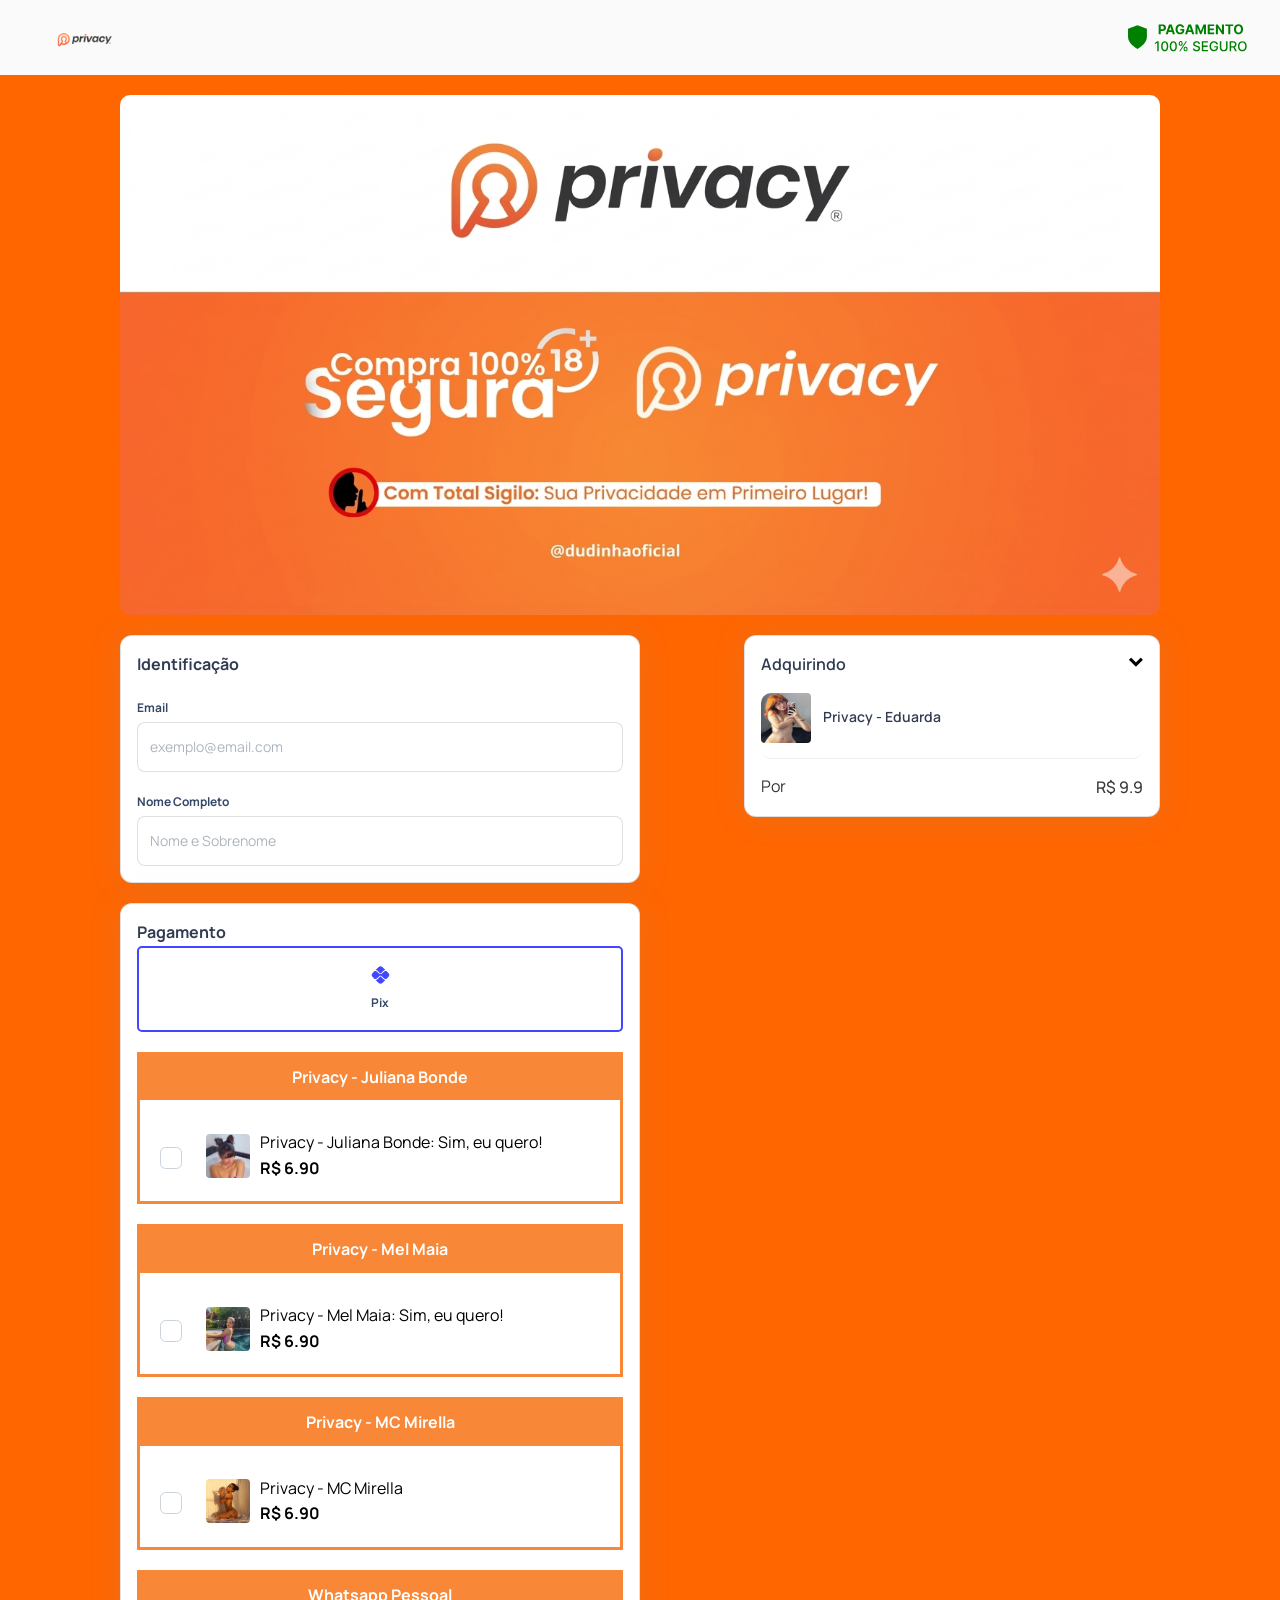
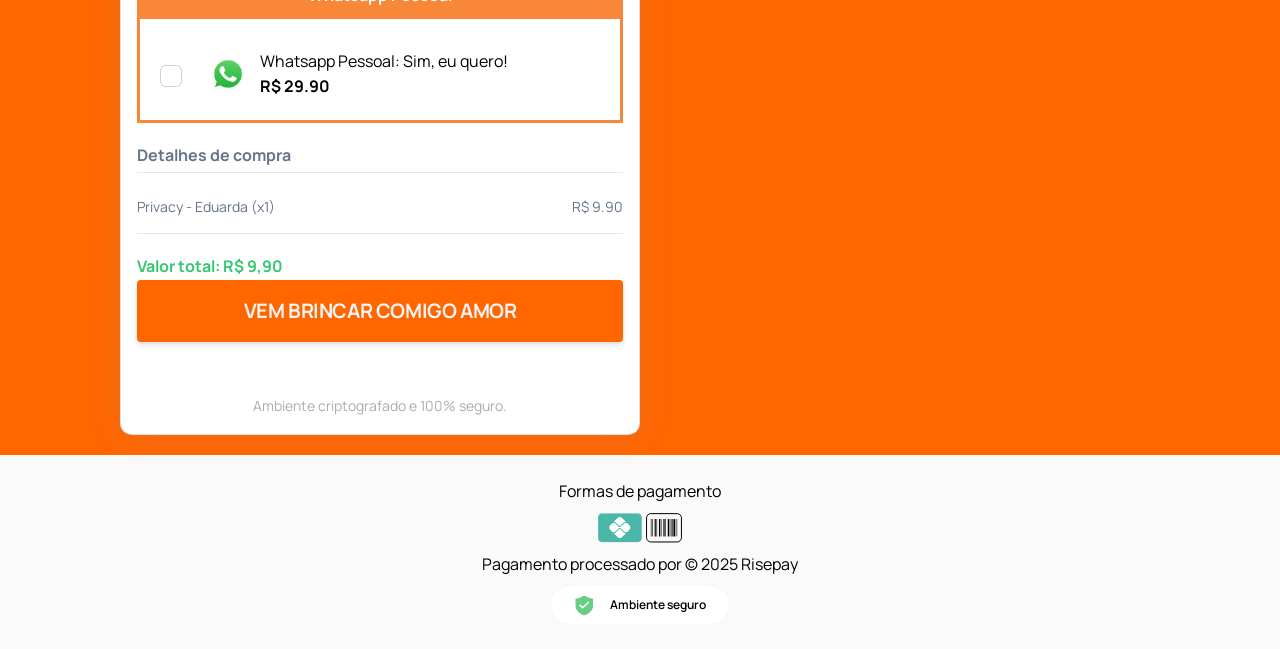
<file: index.html>
<!DOCTYPE html><html lang="en"><head>
    <meta charset="utf-8">
    <meta name="viewport" content="width=device-width, initial-scale=1, shrink-to-fit=no">
    <title>Privacy - Eduarda</title>
    <link rel="apple-touch-icon" sizes="76x76" href="images/MainIcon.svg">
    <link rel="icon" type="image/png" href="images/MainIcon.svg">


    <meta property="og:type" content="website">
    <meta property="og:title" content="Privacy - Eduarda">
    <meta property="og:description" content="Conteúdo Exclusivo">
    <meta property="og:url" content="https://pay.risepay.com.br/Pay/5ed4ccc92a1f4e8e9aecab93cb07685d">
    <meta property="og:site_name" content="RisePay">

        <meta property="og:image" content="images/ProductImage_3.png">
        <meta property="og:image:width" content="1200">
        <meta property="og:image:height" content="630">

    <link rel="icon" type="image/png" href="images/MainIcon.svg">

    <!--     Fonts and icons     -->
    <link href="https://fonts.googleapis.com/css?family=Open+Sans:300,400,600,700" rel="stylesheet">
    <!-- Nucleo Icons -->
    <link href="css/nucleo-icons.css" rel="stylesheet">
    <link href="css/nucleo-svg.css" rel="stylesheet">
    <!-- Font Awesome Icons -->
    <script src="js/42d5adcbca.js" crossorigin="anonymous"></script>
    <link href="css/nucleo-svg.css" rel="stylesheet">
    <!-- CSS Files -->
    <link id="pagestyle" href="css/argon-dashboard.css" rel="stylesheet">
    <!-- Meta Pixel Code -->
    <script>!function(f,b,e,v,n,t,s){if(f.fbq)return;n=f.fbq=function(){n.callMethod?n.callMethod.apply(n,arguments):n.queue.push(arguments)};if(!f._fbq)f._fbq=n;n.push=n;n.loaded=!0;n.version='2.0';n.queue=[];t=b.createElement(e);t.async=!0;t.src=v;s=b.getElementsByTagName(e)[0];s.parentNode.insertBefore(t,s)}(window, document,'script','https://connect.facebook.net/en_US/fbevents.js');fbq('init', '807948215706883');fbq('track', 'PageView');</script>
    <noscript><img height="1" width="1" style="display:none" src="https://www.facebook.com/tr?id=807948215706883&ev=PageView&noscript=1"/></noscript>
    <!-- End Meta Pixel Code -->
    <!-- UTMify Pixel -->
    <script>window.pixelId = "69d74540147ff74dcdc4f0cd";var a = document.createElement("script");a.setAttribute("async", "");a.setAttribute("defer", "");a.setAttribute("src", "https://cdn.utmify.com.br/scripts/pixel/pixel.js");document.head.appendChild(a);</script>
    <script src="https://cdn.utmify.com.br/scripts/utms/latest.js" data-utmify-prevent-xcod-sck data-utmify-prevent-subids async defer></script>
</head>

<body>


    
    <link href="css/personalizavel.min.css" rel="stylesheet">
    <link href="css/personalizavel.css" rel="stylesheet">

<script>
    function formatarTelefone() {
        let input = document.getElementById('TelefoneComprador2');
        let numeroLimpo = input.value.replace(/\D/g, '');

        if (numeroLimpo.length > 11) {
            numeroLimpo = numeroLimpo.substring(0, 11);
        }

        let telefoneFormatado = '';

        if (numeroLimpo.length > 0) {
            telefoneFormatado += '(' + numeroLimpo.substring(0, 2);
        }
        if (numeroLimpo.length > 2) {
            telefoneFormatado += ') ' + numeroLimpo.substring(2, 3);
        }
        if (numeroLimpo.length > 3) {
            telefoneFormatado += numeroLimpo.substring(3, 7);
        }
        if (numeroLimpo.length > 7) {
            telefoneFormatado += '-' + numeroLimpo.substring(7, 11);
        }

        if (numeroLimpo.length >= 3) {
            let ddd = numeroLimpo.substring(0, 2);
            let segundoDigitoDDD = numeroLimpo.substring(2, 3);
            let dddsValidos = [
                '61', '62', '64', '65', '66', '67', '82', '71', '73', '74', '75', '77',
                '85', '88', '98', '99', '83', '81', '87', '86', '89', '84', '79',
                '68', '96', '92', '97', '91', '93', '94', '69', '95', '63',
                '27', '28', '31', '32', '33', '34', '35', '37', '38', '21', '22', '24',
                '11', '12', '13', '14', '15', '16', '17', '18', '19', '41', '42', '43',
                '44', '45', '46', '49', '51', '53', '54', '55', '47', '48'
            ];

            if (!dddsValidos.includes(ddd)) {
                alert('DDD inválido: ' + ddd);
                telefoneFormatado = telefoneFormatado.substring(0, 4);
            }

            if (segundoDigitoDDD !== '9') {
                alert('O número de telefone deve começar com 9 após o código de área.');
                telefoneFormatado = telefoneFormatado.substring(0, 4); 
            }
        }

        input.value = telefoneFormatado;
    }

</script>
<style>
        #loading-overlay {
            position: fixed;
            top: 0;
            left: 0;
            width: 100vw;
            height: 100vh;
        background: #1e40af;
            display: none;
            align-items: center;
            justify-content: center;
            z-index: 9999;
            animation: fadeIn 0.3s ease-out;
        }

        .spinner-modal {
            background: white;
            border-radius: 16px;
            padding: 40px 32px;
            box-shadow: 0 20px 40px rgba(30, 58, 138, 0.3);
            border: 2px solid #3b82f6;
            max-width: 400px;
            width: 90%;
            text-align: center;
            animation: modalSlideIn 0.4s cubic-bezier(0.34, 1.56, 0.64, 1);
        }

        /* Spinner Principal */
        .spinner-container {
            position: relative;
            width: 80px;
            height: 80px;
            margin: 0 auto 24px;
        }

        .spinner-outer {
            position: absolute;
            inset: 0;
            border: 4px solid #dbeafe;
            border-radius: 50%;
        }

        .spinner-inner {
            position: absolute;
            inset: 0;
            border: 4px solid transparent;
            border-top: 4px solid #3b82f6;
            border-right: 4px solid #1d4ed8;
            border-radius: 50%;
            animation: spin 1s linear infinite;
        }

        .spinner-icon {
            position: absolute;
            inset: 0;
            display: flex;
            align-items: center;
            justify-content: center;
            animation: pulse 2s ease-in-out infinite;
        }

        .qr-icon {
            width: 32px;
            height: 32px;
            fill: #1e40af;
        }

        /* Textos */
        .spinner-title {
            font-size: 1.25rem;
            font-weight: 600;
            color: #1e40af;
            margin-bottom: 8px;
        }

        .spinner-subtitle {
            color: #6b7280;
            margin-bottom: 24px;
            line-height: 1.5;
        }

        /* Barra de Progresso */
        .progress-bar {
            width: 100%;
            height: 6px;
            background: #dbeafe;
            border-radius: 3px;
            overflow: hidden;
            margin-bottom: 24px;
        }

        .progress-fill {
            height: 100%;
            background: linear-gradient(90deg, #3b82f6, #1d4ed8);
            border-radius: 3px;
            animation: progressPulse 2s ease-in-out infinite;
        }

        /* Ícones Decorativos */
        .decorative-icons {
            display: flex;
            justify-content: center;
            align-items: center;
            gap: 16px;
            color: #9ca3af;
        }

        .decorative-icon {
            width: 20px;
            height: 20px;
            animation: bounce 2s ease-in-out infinite;
        }

        .decorative-icon:nth-child(1) { animation-delay: 0ms; }
        .decorative-icon:nth-child(2) { animation-delay: 200ms; }
        .decorative-icon:nth-child(3) { animation-delay: 400ms; }
        .decorative-icon:nth-child(4) { animation-delay: 600ms; }
        .decorative-icon:nth-child(5) { animation-delay: 800ms; }

        .ping-dot {
            width: 8px;
            height: 8px;
            background: #3b82f6;
            border-radius: 50%;
            animation: ping 2s cubic-bezier(0, 0, 0.2, 1) infinite;
        }

        /* Animações */
        @keyframes fadeIn {
            from { opacity: 0; }
            to { opacity: 1; }
        }

        @keyframes modalSlideIn {
            from {
                opacity: 0;
                transform: scale(0.9) translateY(-20px);
            }
            to {
                opacity: 1;
                transform: scale(1) translateY(0);
            }
        }

        @keyframes spin {
            from { transform: rotate(0deg); }
            to { transform: rotate(360deg); }
        }

        @keyframes pulse {
            0%, 100% { opacity: 1; }
            50% { opacity: 0.7; }
        }

        @keyframes progressPulse {
            0%, 100% { opacity: 1; }
            50% { opacity: 0.8; }
        }

        @keyframes bounce {
            0%, 100% {
                transform: translateY(0);
                animation-timing-function: cubic-bezier(0.8, 0, 1, 1);
            }
            50% {
                transform: translateY(-4px);
                animation-timing-function: cubic-bezier(0, 0, 0.2, 1);
            }
        }

        @keyframes ping {
            75%, 100% {
                transform: scale(2);
                opacity: 0;
            }
        }

        /* Responsividade */
        @media (max-width: 480px) {
            .spinner-modal {
                padding: 32px 24px;
                margin: 16px;
            }
            
            .spinner-container {
                width: 64px;
                height: 64px;
            }
            
            .qr-icon {
                width: 24px;
                height: 24px;
            }
        }
    </style>


<div id="loading-overlay">
    <div class="spinner-modal">
        <!-- Spinner Principal -->
        <div class="spinner-container">
            <div class="spinner-outer"></div>
            <div class="spinner-inner"></div>
            <div class="spinner-icon">
                <svg class="qr-icon" viewBox="0 0 24 24" fill="currentColor">
                    <rect x="3" y="3" width="18" height="18" rx="2" ry="2"></rect>
                    <rect x="7" y="7" width="3" height="3"></rect>
                    <rect x="14" y="7" width="3" height="3"></rect>
                    <rect x="7" y="14" width="3" height="3"></rect>
                    <rect x="14" y="14" width="3" height="3"></rect>
                </svg>
            </div>
        </div>

        <!-- Textos -->
        <h3 class="spinner-title">Gerando QR Code PIX</h3>
        <p class="spinner-subtitle">
            Aguarde enquanto processamos sua solicitação...
        </p>

        <!-- Barra de Progresso -->
        <div class="progress-bar">
            <div class="progress-fill"></div>
        </div>

        <!-- Ícones Decorativos -->
        <div class="decorative-icons">
            <svg class="decorative-icon" viewBox="0 0 24 24" fill="none" stroke="currentColor" stroke-width="2">
                <rect x="1" y="4" width="22" height="16" rx="2" ry="2"></rect>
                <line x1="1" y1="10" x2="23" y2="10"></line>
            </svg>
            <div class="ping-dot"></div>
            <svg class="decorative-icon" viewBox="0 0 24 24" fill="none" stroke="currentColor" stroke-width="2">
                <rect x="3" y="3" width="18" height="18" rx="2" ry="2"></rect>
                <rect x="7" y="7" width="3" height="3"></rect>
                <rect x="14" y="7" width="3" height="3"></rect>
                <rect x="7" y="14" width="3" height="3"></rect>
                <rect x="14" y="14" width="3" height="3"></rect>
            </svg>
            <div class="ping-dot"></div>
            <svg class="decorative-icon" viewBox="0 0 24 24" fill="none" stroke="currentColor" stroke-width="2">
                <rect x="1" y="4" width="22" height="16" rx="2" ry="2"></rect>
                <line x1="1" y1="10" x2="23" y2="10"></line>
            </svg>
        </div>
    </div>
</div>




    <meta name="viewport" content="width=device-width, initial-scale=1, maximum-scale=1">
    <meta name="robots" content="noindex">
    <script type="text/javascript" src="js/checkout.min.js"></script>
    <!-- <script src="https://www.google.com/recaptcha/api.js?render=6LeZ7E0sAAAAANsyRll6fARuv3MhPFY3dw6mWGyV"></script> -->
    <script src="js/jquery-3.6.0.min.js"></script>
    <script src="js/checkoutShipping.js"></script>
    <script src="js/FacebookConversionAPI.js"></script>
    <script src="js/Checkout1.js"></script>
    <script src="js/sigilopay.js"></script>
        <script src="js/PodPay.js"></script>



<div id="countdown-data" data-countdown="5"></div>
<div id="sitekey-data" data-sitekey="6LeZ7E0sAAAAANsyRll6fARuv3MhPFY3dw6mWGyV"></div>
<div id="shippingInfo" data-shipping-required="false"></div>
<div id="redirect-data" data-use-back-redirect="True" data-back-redirect-url="https://pay.risepay.com.br/Pay/a100d1d9f0ba43ffa528533468e7057c">
</div>
<div id="facebookPixelsData" data-facebook-pixels="[{" pixelid":"4072017393020887","pixelapitoken":"[base64]"},{"pixelid":"717015278062957","pixelapitoken":"[base64]"}]"=""></div>
<div id="tiktokPixelsData" data-tiktok-pixels="[{" pixelid":"d685tpbc77u1gpvv37sg"}]"=""></div>
<div id="kwaiPixelsData" data-kwai-pixels="[]"></div>
<div id="googleData" data-google-pixels="[]" data-google-analytics-id="">
</div>
<div id="dataContainer" data-price="9.90" data-taxa-juros="3.90" data-product-price="9.90">
</div>
<div id="couponData" data-existing-coupons="False" data-offer-id="51678" data-api-url="https://api.risepay.com.br/api/Coupon/validate">
</div>
<div id="redirectData" data-use-thanks-page="True" data-thanks-page-url="https://dudaconteudos.shop/duda/UP01chamada">
</div>
<div id="apiKey" data-token="35aeeb81c7a64c8b8b0f5325534b2169"></div>


                        
    <link href="https://fonts.googleapis.com/css2?family=Manrope:wght@400;500;600;700&display=swap" rel="stylesheet">



<link rel="stylesheet" href="css/intlTelInput.css">
<script src="js/intlTelInput.js"></script>


<input id="ModelPay" name="ModelPay" type="hidden" value="2">
<div id="dynamicErrors" class="alert alert-danger" style="display: none;">
    <!-- Mensagens de erro serão inseridas aqui pelo JavaScript -->
</div>
<link href="css/checkout.css" rel="stylesheet">
<link href="css/checkoutVegDigital.css" rel="stylesheet">

<style>
    html {
    background: #ff6600;
    }

    .selected {
    border: 2px solid #4246FF;
    }

    .selected .shipping-background {
    background-color: #4246FF;
    }

    .iti__country-container {
    display: none !important;
    }
</style>

<main>

                    <form id="customerForm" style="background-color: #ff6600;">

                            <div class="logo">
                                <figure style="align-content: center;">
                                        <img src="images/header1_1772224631722.webp" alt="Logo" style="aspect-ratio: auto">
                                </figure>
                                <figure style="align-content: center;">
                                        <img src="images/safe-payment.svg" alt="Ícone de escudo" style="aspect-ratio: auto">
                                </figure>
                            </div>
                            <div id="bannerContainer" class="bannerContainer" style="padding-top: 20px !important;">
                                <figure class="main-image">
                                    <img class="bannerImage" src="images/loto%20topo%20ck.jpg" id="bannerImage">
                                </figure>
                            </div>
                        <section class="main-container" style="margin-bottom: 0; padding-bottom: 20px;">
                            <section class="client-payment">
                                <div class="card card-container info">
                                    <input name="__RequestVerificationToken" type="hidden" value="CfDJ8KVt6Ma4O21GjGk-ATNjhbAb_suSRbY3Wr0xWibIYTPVRc2INhkggwuOmpwXJ5P94xJEWgW7gYJAvjQalH71ZmEhZr_k9YclqM9YwnDKTC8JndpuqrKN68TCM-Gn9OwSLEJLmU_860i_QOha7fAy0ww">
                                    <span class="title"><bolder>Identificação </bolder></span>
                                    <div class="form-group">
                                        <label>  Email </label>
                                        <div class="col-12">
                                            <input type="email" class="form-control" id="EmailComprador" name="buyer-email" placeholder="exemplo@email.com" onchange="validateEmail()">
                                            <span id="buyer-email-error" class="error-message-required"></span>
                                            <span id="buyer-email-invalid" class="error-message-email">Email inválido</span>
                                        </div>
                                    </div>
                                        <input type="hidden" id="TelefoneComprador2" name="TelefoneComprador2" value="(11) 98765-4321">
                                        <input type="hidden" id="TelefoneComprador2CountryCode" name="TelefoneComprador2CountryCode" value="+55">
                                   
                                    <div class="form-group">
                                        <input type="hidden" name="curUrl" value="5ed4ccc92a1f4e8e9aecab93cb07685d">
                                        <input type="hidden" id="maxInstallments" value="4">

                                        <label> Nome Completo </label>

                                        <input type="text" id="NomeComprador2" class="form-control" name="buyer-name" placeholder="Nome e Sobrenome">
                                        <span id="buyer-name-error" class="error-message-required"></span>
                                    </div>

                                </div>

                                <div class="card card-container paymentinfo">
                                    <section>
                                        

                                        <span class="title">Pagamento</span>

                                        <div class="pagamento-diplay-flex">
                                                <label class="botao pix col">
                                                        <input type="radio" name="paymentType" class="radio" value="Pix" onchange="changePaymentType(this)" checked="">
                                                    <svg xmlns="http://www.w3.org/2000/svg" x="0px" y="0px" width="19px" height="20px" viewBox="0 0 30 30">
                                                        <path d="M 15 1.0996094 C 13.975 1.0996094 12.949922 1.4895313 12.169922 2.2695312 L 7.1894531 7.25 L 7.3398438 7.25 C 8.6098437 7.25 9.7992188 7.740625 10.699219 8.640625 L 14.189453 12.130859 C 14.639453 12.570859 15.360547 12.570859 15.810547 12.130859 L 19.300781 8.640625 C 20.200781 7.740625 21.390156 7.25 22.660156 7.25 L 22.810547 7.25 L 17.830078 2.2695312 C 17.050078 1.4895313 16.025 1.0996094 15 1.0996094 z M 5.6894531 8.75 L 2.2695312 12.169922 C 0.70953125 13.729922 0.70953125 16.270078 2.2695312 17.830078 L 5.6894531 21.25 L 7.3398438 21.25 C 8.2098438 21.25 9.030625 20.910781 9.640625 20.300781 L 13.130859 16.810547 C 14.160859 15.780547 15.839141 15.780547 16.869141 16.810547 L 20.359375 20.300781 C 20.969375 20.910781 21.790156 21.25 22.660156 21.25 L 24.310547 21.25 L 27.730469 17.830078 C 29.290469 16.270078 29.290469 13.729922 27.730469 12.169922 L 24.310547 8.75 L 22.660156 8.75 C 21.790156 8.75 20.969375 9.0892188 20.359375 9.6992188 L 16.869141 13.189453 C 16.359141 13.699453 15.68 13.960938 15 13.960938 C 14.32 13.960938 13.640859 13.699453 13.130859 13.189453 L 9.640625 9.6992188 C 9.030625 9.0892187 8.2098437 8.75 7.3398438 8.75 L 5.6894531 8.75 z M 15 17.539062 C 14.7075 17.539062 14.414453 17.649141 14.189453 17.869141 L 10.699219 21.359375 C 9.7992188 22.259375 8.6098437 22.75 7.3398438 22.75 L 7.1894531 22.75 L 12.169922 27.730469 C 13.729922 29.290469 16.270078 29.290469 17.830078 27.730469 L 22.810547 22.75 L 22.660156 22.75 C 21.390156 22.75 20.200781 22.259375 19.300781 21.359375 L 15.810547 17.869141 C 15.585547 17.649141 15.2925 17.539062 15 17.539062 z"></path>
                                                    </svg>
                                                    <b>Pix</b>
                                                </label>
                                        </div>
                                         
                                        <div id="pixDetails" style="display:none; padding-top: 0px !important; padding-bottom: 10px !important;">
                                            <div class="row">
                                                        <input type="hidden" id="CPFCompradorPix" name="customerPixDocument" value="535.796.370-37">
                                                
                                            </div>
                                        </div>

                                        <div id="bankSlipDetails" style="display:none; padding-top: 0px !important; padding-bottom: 10px !important;">
                                                <input type="hidden" id="CPFCompradorBankSlip" name="customerPixDocument" value="535.796.370-37">
                                            
                                        </div>
                                        <input type="hidden" id="cardHash" name="cardHash">
                                        <div id="creditCardDetails" style="display:none; padding-top: 0 !important; padding-bottom: 10px !important;">
                                            <div class="card-container creditCard">
                                                <div class="row">
                                                    <div class="col-md-12">
                                                        <label>Número do cartão</label>
                                                        <div class="form-group">
                                                            <input type="text" id="CartaoComprador" maxlength="19" class="form-control" name="cardNumber" placeholder="1234 5678 9101 1121">
                                                            <span id="cardNumber-error" class="error-message-required"></span>
                                                            <span id="errorSpanCartao" class="error-message" style="display: none;">Número do Cartão Inválido</span>
                                                        </div>
                                                    </div>
                                                </div>

                                                <div class="row">
                                                    <div class="col-md-12">
                                                        <label>Nome do portador</label>
                                                        <div class="form-group">
                                                            <input type="text" class="form-control" name="cardHolderName" placeholder="Nome como está no cartão">
                                                            <span id="cardHolderName-error" class="error-message-required"></span>
                                                        </div>
                                                    </div>
                                                </div>

                                                <div class="card-data">
                                                    <div class="validity">
                                                        <label>Validade</label>
                                                        <div class="custom-select">
                                                            <div class="month">
                                                                <i class="arrow">
                                                                    <img src="images/validity.svg" alt="arrow">
                                                                </i>
                                                                <select name="mes" id="mes" onchange="ChangeCardMonthFromDropbox()">
                                                                    <option value="" disabled="" selected="">Mês</option>
                                                                    <option value="01">01</option>
                                                                    <option value="02">02</option>
                                                                    <option value="03">03</option>
                                                                    <option value="04">04</option>
                                                                    <option value="05">05</option>
                                                                    <option value="06">06</option>
                                                                    <option value="07">07</option>
                                                                    <option value="08">08</option>
                                                                    <option value="09">09</option>
                                                                    <option value="10">10</option>
                                                                    <option value="11">11</option>
                                                                    <option value="12">12</option>
                                                                </select>
                                                                <input hidden="" type="text" class="form-control" id="MesCompradorCartao" name="cardMonth" min="1" max="12" maxlength="2" placeholder="mm">
                                                                <span id="cardMonth-error" class="error-message-required"></span>
                                                                <span id="errorSpanMes" class="error-message-required" style="display: none;">Número do Mês Inválido</span>
                                                            </div>
                                                            <div class="year">
                                                                <i class="arrow">
                                                                    <img src="images/validity.svg" alt="arrow">
                                                                </i>
                                                                <select name="ano" id="ano" onchange="ChangeCardYearFromDropbox()">
                                                                    <option value="" disabled="" selected="">Ano</option>
                                                                </select>
                                                                <input hidden="" type="text" class="form-control" id="AnoCompradorCartao" maxlength="2" name="cardYear" placeholder="aa">
                                                                <span id="cardYear-error" class="error-message-required"></span>
                                                                <span id="errorSpanAno" class="error-message-required" style="display: none;">Ano Inválido</span>
                                                            </div>
                                                        </div>
                                                    </div>
                                                    <div class="security">
                                                        <label>CÓD. DE SEGURANÇA</label>
                                                        <div class="form-group">
                                                            <input type="text" class="form-control" id="CVVCompradorCartao" maxlength="3" name="cardCVV" placeholder="123">
                                                            <span id="cardCVV-error" class="error-message-required"></span>
                                                            <span id="errorSpanCVV" class="error-message-required" style="display: none;">Número do CVV Inválido</span>
                                                        </div>
                                                    </div>

                                                </div>
                                                <div class="row">
                                                    <div class="col-md-12">
                                                        <label>CPF/CNPJ</label>
                                                        <div class="form-group">
                                                            <input type="text" class="form-control" max="14" name="customerCardDocument" id="CPFCompradorCartao" placeholder="123.456.789-12">
                                                            <span id="customerCardDocument-error" class="error-message-required"></span>
                                                            <span id="errorSpanCPFCartao" class="error-message-required" style="display: none;">CPF/CNPJ Inválido</span>
                                                        </div>
                                                    </div>
                                                </div>
                                                <div class="row">
                                                    <div class="col-md-12">
                                                        <label>Parcelas</label>
                                                        <div class="form-group">
                                                            <select class="form-control" id="installmentsSelect">
                                                                <!-- As opções serão adicionadas aqui por JavaScript -->
                                                            </select>
                                                        </div>
                                                    </div>
                                                </div>
                                            </div>


                                        </div>
                                        <div>
                                                    <div id="pedidos" class="pedidos-diplay-flex pedidos-border" style="border-color: #f88737;
                                                        width: 100%;
                                                        border-radius: 0px">
                                                        <div class="col-12 pedidos-cor-header" style="background: #f88737">


                                                                <span style="color: #ffffff;"> Privacy - Juliana Bonde </span>
                                                        </div>
                                                        <div class="detalhes-produto-container" style=" background: #ffffff; padding-top: 10px;">
                                                            <div class="detalhes-produto-order-bumps">
                                                                <div>
                                                                        <div class="image-container">
                                                                            <img src="images/ProductImage_1.png">
                                                                        </div>
                                                                </div>

                                                                <div class="produtos-margin-left">
                                                                            <span style="color: #000000"> Privacy - Juliana Bonde: Sim, eu quero! </span>
                                                                    <div>
                                                                        <span>
                                                                            <strong style="color: #000000;">R$ 6.90 </strong>  
                                                                        </span>
                                                                    </div>
                                                                </div>
                                                            </div>

                                                            <div class="pedidos-produto">
                                                                <div class="form-check">

                                                                    <input id="selectedProducts" type="checkbox" class="form-check-input" name="selectedProducts" data-name="Privacy - Juliana Bonde" value="51682" data-price="6.90">
                                                                </div>
                                                            </div>
                                                        </div>
                                                    </div>
                                                    <div id="pedidos" class="pedidos-diplay-flex pedidos-border" style="border-color: #f88737;
                                                        width: 100%;
                                                        border-radius: 0px">
                                                        <div class="col-12 pedidos-cor-header" style="background: #f88737">


                                                                <span style="color: #ffffff;"> Privacy - Mel Maia </span>
                                                        </div>
                                                        <div class="detalhes-produto-container" style=" background: #ffffff; padding-top: 10px;">
                                                            <div class="detalhes-produto-order-bumps">
                                                                <div>
                                                                        <div class="image-container">
                                                                            <img src="images/ProductImage_4.png">
                                                                        </div>
                                                                </div>

                                                                <div class="produtos-margin-left">
                                                                            <span style="color: #000000"> Privacy - Mel Maia: Sim, eu quero! </span>
                                                                    <div>
                                                                        <span>
                                                                            <strong style="color: #000000;">R$ 6.90 </strong>  
                                                                        </span>
                                                                    </div>
                                                                </div>
                                                            </div>

                                                            <div class="pedidos-produto">
                                                                <div class="form-check">

                                                                    <input id="selectedProducts" type="checkbox" class="form-check-input" name="selectedProducts" data-name="Privacy - Mel Maia" value="51683" data-price="6.90">
                                                                </div>
                                                            </div>
                                                        </div>
                                                    </div>
                                                    <div id="pedidos" class="pedidos-diplay-flex pedidos-border" style="border-color: #f88737;
                                                        width: 100%;
                                                        border-radius: 0px">
                                                        <div class="col-12 pedidos-cor-header" style="background: #f88737">


                                                                <span style="color: #ffffff;"> Privacy - MC Mirella </span>
                                                        </div>
                                                        <div class="detalhes-produto-container" style=" background: #ffffff; padding-top: 10px;">
                                                            <div class="detalhes-produto-order-bumps">
                                                                <div>
                                                                        <div class="image-container">
                                                                            <img src="images/ProductImage_2.png">
                                                                        </div>
                                                                </div>

                                                                <div class="produtos-margin-left">
                                                                            <span style="color: #000000"> Privacy - MC Mirella</span>
                                                                    <div>
                                                                        <span>
                                                                            <strong style="color: #000000;">R$ 6.90 </strong>  
                                                                        </span>
                                                                    </div>
                                                                </div>
                                                            </div>

                                                            <div class="pedidos-produto">
                                                                <div class="form-check">

                                                                    <input id="selectedProducts" type="checkbox" class="form-check-input" name="selectedProducts" data-name="Privacy - MC Mirella" value="51684" data-price="6.90">
                                                                </div>
                                                            </div>
                                                        </div>
                                                    </div>
                                                    <div id="pedidos" class="pedidos-diplay-flex pedidos-border" style="border-color: #f88737;
                                                        width: 100%;
                                                        border-radius: 0px">
                                                        <div class="col-12 pedidos-cor-header" style="background: #f88737">


                                                                <span style="color: #ffffff;"> Whatsapp Pessoal </span>
                                                        </div>
                                                        <div class="detalhes-produto-container" style=" background: #ffffff; padding-top: 10px;">
                                                            <div class="detalhes-produto-order-bumps">
                                                                <div>
                                                                        <div class="image-container">
                                                                            <img src="images/ProductImage.png">
                                                                        </div>
                                                                </div>

                                                                <div class="produtos-margin-left">
                                                                            <span style="color: #000000"> Whatsapp Pessoal: Sim, eu quero! </span>
                                                                    <div>
                                                                        <span>
                                                                            <strong style="color: #000000;">R$ 29.90 </strong>  
                                                                        </span>
                                                                    </div>
                                                                </div>
                                                            </div>

                                                            <div class="pedidos-produto">
                                                                <div class="form-check">

                                                                    <input id="selectedProducts" type="checkbox" class="form-check-input" name="selectedProducts" data-name="Whatsapp Pessoal" value="51685" data-price="29.90">
                                                                </div>
                                                            </div>
                                                        </div>
                                                    </div>
                                        </div>

                                        <input type="hidden" id="recaptchaToken" name="recaptchaToken">
                                            <div style="width: 100%; height: 100%; flex-direction: column; justify-content: center; align-items: flex-start; gap: 24px; display: inline-flex">
                                                <div style="align-self: stretch; justify-content: flex-start; align-items: center; gap: 4px; display: inline-flex">
                                                    <div style="flex: 1 1 0; flex-direction: column; justify-content: flex-start; align-items: flex-start; gap: 4px; display: inline-flex">
                                                        <div style="color: #64748B; font-size: 16px; font-family: Manrope; font-weight: 700; word-wrap: break-word">Detalhes de compra</div>
                                                        <div style="align-self: stretch; height: 1px; border-top: 1px #E7E7EB solid"></div>
                                                    </div>
                                                </div>
                                                <div style="align-self: stretch; flex-direction: column; justify-content: flex-start; align-items: flex-start; gap: 16px; display: flex">
                                                    <div style="align-self: stretch; flex-direction: column; justify-content: flex-start; align-items: flex-start; gap: 16px; display: flex">
                                                        <div style="align-self: stretch; height: 20px; justify-content: space-between; align-items: center; display: inline-flex">
                                                            <div style="color: #64748B; font-size: 14px; font-family: Manrope; font-weight: 400; line-height: 19.60px; word-wrap: break-word">Privacy - Eduarda (x1)</div>
                                                            <div style="text-align: right; color: #64748B; font-size: 14px; font-family: Manrope; font-weight: 400; line-height: 19.60px; word-wrap: break-word">R$ 9.90</div>
                                                        </div>
                                                        <div id="couponSection" style="align-self: stretch; height: 19.60px; justify-content: space-between; align-items: center; display: inline-flex;  display: none;">
                                                            <div style="color: #64748B; font-size: 14px; font-family: Manrope; font-weight: 400; line-height: 19.60px; word-wrap: break-word">Desconto do cupom</div>
                                                            <div id="couponValue" style="text-align: right; color: #64748B; font-size: 14px; font-family: Manrope; font-weight: 400; line-height: 19.60px; word-wrap: break-word"></div>
                                                        </div>
                                                        <div id="shippingSection" style="align-self: stretch; height: 19.60px; justify-content: space-between; align-items: center; display: inline-flex; display: none;">
                                                            <div style="color: #64748B; font-size: 14px; font-family: Manrope; font-weight: 400; line-height: 19.60px; word-wrap: break-word">Frete</div>
                                                            <div id="shippingValue" style="text-align: right; color: #64748B; font-size: 14px; font-family: Manrope; font-weight: 400; line-height: 19.60px; word-wrap: break-word">Valor do frete aqui</div>
                                                        </div>
                                                        <div id="orderBumpsSection" style="align-self: stretch; justify-content: space-between; align-items: center; display: flex; flex-direction: column; gap: 8px; display: none;">
                                                            <!-- Detalhes do OrderBump vão aparecer aqui -->
                                                        </div>


                                                        <div style="align-self: stretch; height: 1px; border-top: 1px #E7E7EB solid"></div>
                                                    </div>
                                                </div>
                                            </div>
                                            <div id="totalValue" style="font-size: 16px; color: #32c770; font-weight: bolder; margin-top: 20px;">
                                                Valor total: R$ 9.90
                                            </div>
                                            <div id="btn-purchase-submit">
                                                <button id="submitButton" type="button" class="btn col-12 botao-finalizar-compras" style="background-color: #ff6600!important;
                                                        color: #f3f3f3!important" onclick="submitForm()" title="Faça a verificação para finalizar a compra">
                                                    <span id="purchaseSpan" style="color: inherit;">
                                                        VEM BRINCAR COMIGO AMOR
                                                    </span>
                                                    <span id="processingSpan" style="display: none;">Processando...</span>
                                                    <span id="spinnerSpan" class="spinner-border spinner-border-sm" role="status" aria-hidden="true" style="display: none;"></span>
                                                </button>
                                            </div>
                                        <div class="form-check">
                                            <div class="save-info">
                                            </div>
                                        </div>

                                        <div class="security-environment">
                                            <span class="aviso_ambiemte_seguro">Ambiente criptografado e 100% seguro.</span>
                                        </div>
                                    </section>
                                </div>

                                <input hidden="" id="orderUpsellGUID">

                    

    </section>

    <section class="product-client">
        <div class="card card-container product-info-card">
            <input name="__RequestVerificationToken" type="hidden" value="CfDJ8KVt6Ma4O21GjGk-ATNjhbAb_suSRbY3Wr0xWibIYTPVRc2INhkggwuOmpwXJ5P94xJEWgW7gYJAvjQalH71ZmEhZr_k9YclqM9YwnDKTC8JndpuqrKN68TCM-Gn9OwSLEJLmU_860i_QOha7fAy0ww">
            <div class="produto-compra">
                <span class="description-text"> Adquirindo <img src="images/downArrow.svg"></span>
                <div class="prod-info">
                    <figure>
                                <img src="images/ProductImage_3.png" alt="Produto">
                        <span> Privacy - Eduarda </span>
                    </figure>
                        <div class="product-price">
                            <span>
                                Por  <strong id="valorDoProdutoComprado"> </strong>
                            </span>
                        </div>

                </div>
            </div>
        </div>
    </section>
    </section></form>
</main>
<footer>
    <span>Formas de pagamento</span>
    <div class="paymentsCards">
        <input type="hidden" id="acquirer" data-val="true" data-val-required="The acquirer field is required." name="acquirer" value="9">
        <input type="hidden" id="apiUrl" data-val="true" data-val-required="The ApiRisePay field is required." name="ApiRisePay" value="https://api.risepay.com.br/api">
        <img src="images/card-pix.svg" alt="Pix">
        <img src="images/boleto.svg" alt="Boleto">
    </div>
    <p>Pagamento processado por © 2025 Risepay</p>
    <p class="safeEnvironment"><img src="images/safe.svg" alt="Ambiente seguro"> Ambiente seguro</p>
</footer>

<div id="PixModal" class="modal" style="display:none; background-color: #ff6600; color: black;">
    <div class="modal-dialog modal-xl modal-dialog-centered" role="document">
        <div class="modal-content">
            <div class="modal-header">
                <h5 class="modal-title" id="exampleModalLabel"> Pagamento via Pix</h5>
                <button type="button" class="btn-close" data-bs-dismiss="modal" aria-label="Close" onclick="closeModal()">
                    <span aria-hidden="true">X×</span>
                </button>
            </div>
            <div class="modal-body">
                <div class="modal-pix">
                    <div><strong>Pedido:</strong> <span id="numero-pedido">Numero do pedido</span></div>
                    <div>
                        <strong>valor:</strong>
                        <span id="TotalPricePixModal">R$ 9.90</span>
                        <img class="px-1" src="images/pix-banner.png">
                    </div>

                </div>
                <div>
                    <strong class="h6">PIX Copia e Cola</strong>
                    <div id="PixCopyPasteDiv">
                        <div id="PixCopyPasteData"></div>
                    </div>
                    <div class="botao-copia-cola">
                        <button class="btn btn-success" onclick="copiarTexto()" id="copyButton">
                            <svg width="17" height="16" viewBox="0 0 17 16" fill="none" xmlns="http://www.w3.org/2000/svg">
                                <g clip-path="url(#clip0_2291_6011)">
                                    <path fill-rule="evenodd" clip-rule="evenodd" d="M3.12221 0.0507813C2.44022 0.0507813 1.78617 0.321699 1.30394 0.803935C0.821699 1.28617 0.550781 1.94022 0.550781 2.62221L0.550781 11.1936C0.550781 11.421 0.641087 11.639 0.801833 11.7997C0.962578 11.9605 1.1806 12.0508 1.40792 12.0508C1.63525 12.0508 1.85327 11.9605 2.01402 11.7997C2.17476 11.639 2.26507 11.421 2.26507 11.1936V2.62221C2.26507 2.39488 2.35537 2.17686 2.51612 2.01612C2.67686 1.85537 2.89488 1.76507 3.12221 1.76507H11.6936C11.921 1.76507 12.139 1.67476 12.2997 1.51402C12.4605 1.35327 12.5508 1.13525 12.5508 0.907924C12.5508 0.680596 12.4605 0.462578 12.2997 0.301833C12.139 0.141087 11.921 0.0507813 11.6936 0.0507813L3.12221 0.0507813ZM5.69364 3.47935C5.23898 3.47935 4.80295 3.65996 4.48146 3.98146C4.15996 4.30295 3.97935 4.73898 3.97935 5.19364V14.3365C3.97935 14.5616 4.02369 14.7845 4.10984 14.9925C4.196 15.2005 4.32227 15.3895 4.48146 15.5487C4.64064 15.7079 4.82962 15.8341 5.03761 15.9203C5.2456 16.0064 5.46852 16.0508 5.69364 16.0508H14.8365C15.0616 16.0508 15.2845 16.0064 15.4925 15.9203C15.7005 15.8341 15.8895 15.7079 16.0487 15.5487C16.2079 15.3895 16.3341 15.2005 16.4203 14.9925C16.5064 14.7845 16.5508 14.5616 16.5508 14.3365V5.19364C16.5508 4.96852 16.5064 4.7456 16.4203 4.53761C16.3341 4.32962 16.2079 4.14064 16.0487 3.98146C15.8895 3.82227 15.7005 3.696 15.4925 3.60984C15.2845 3.52369 15.0616 3.47935 14.8365 3.47935H5.69364Z" fill="white"></path>
                                </g>
                                <defs>
                                    <clipPath id="clip0_2291_6011">
                                        <rect width="16" height="16" fill="white" transform="translate(0.5)"></rect>
                                    </clipPath>
                                </defs>
                            </svg>

                            Copiar código (Pix Copia e Cola)
                        </button>
                    </div>
                    <hr class="barra">
                    <div>
                        <strong>Você também pode tentar lendo o nosso QRCode?</strong>
                        <div>
                            <ol>
                                <li>Abra o aplicativo do seu banco no celular</li>
                                <li>Selecione a opção de pagar com Pix / escanear QR code</li>
                                <li>Após o pagamento, você receberá por email os dados de acesso à sua compra (verifique a caixa de SPAM)</li>
                            </ol>
                        </div>
                    </div>
                </div>
                <div class="qr-code-pix">
                    <div id="PixQrCodeImage"></div>
                    <div class="expira_pix">Expira em: <div id="countdown"></div></div>
                    <div class="comfirmacao_pix">A compra será confirmada automaticamente após o pagamento </div>
                </div>
            </div>
        </div>
    </div>
</div>
<div id="BankSlipModal" class="modal" style="display:none background-color: #ff6600; color: black;">
    <div class="modal-dialog modal-xl modal-dialog-centered" role="document">
        <div class="modal-content">
            <div class="modal-header">
                <h5 class="modal-title" id="exampleModalLabel"> Pagamento via Boleto</h5>
                <button type="button" class="btn" data-bs-dismiss="modal" aria-label="Close" onclick="closeBankSlipModal()">
                    <span aria-hidden="true">×</span>
                </button>
            </div>
            <div class="modal-body">
                <iframe id="BankSlipFrame" style="width:100%; height:500px;" frameborder="0"></iframe>
            </div>
        </div>
    </div>
</div>

<script type="text/javascript" src="js/jquery.min.js"></script>
<script src="js/checkoutVeg.js"></script>
<script src="js/checkoutShipping_1.js"></script>

<script src="js/tokenizecard.js" data-pagarmecheckout-app-id="pk_D1eEywVFgdI9yoRP">
</script>
<script type="text/javascript" src="js/qrcode.js"></script>
<script type="text/javascript" src="js/qr.js"></script>




    <div b-9k5cxc4eae="" class="modal fade" tabindex="-1" role="dialog" id="form-modal">
        <div b-9k5cxc4eae="" class="modal-dialog modal-dialog-centered modal-xl" role="document">
            <div b-9k5cxc4eae="" class="modal-content">
                <h5 b-9k5cxc4eae="" class="modal-title p-3 mb-2 text-black" style="text-align:center; background-color:#f7f7f7; color: black"></h5>
                <div b-9k5cxc4eae="" class="modal-body">
                </div>
            </div>
        </div>
    </div>





    <script src="js/jquery.min_1.js"></script>
    <script src="js/bootstrap.bundle.min.js"></script>
    <script src="js/site.js"></script>

    
    



</body></html>
</file>
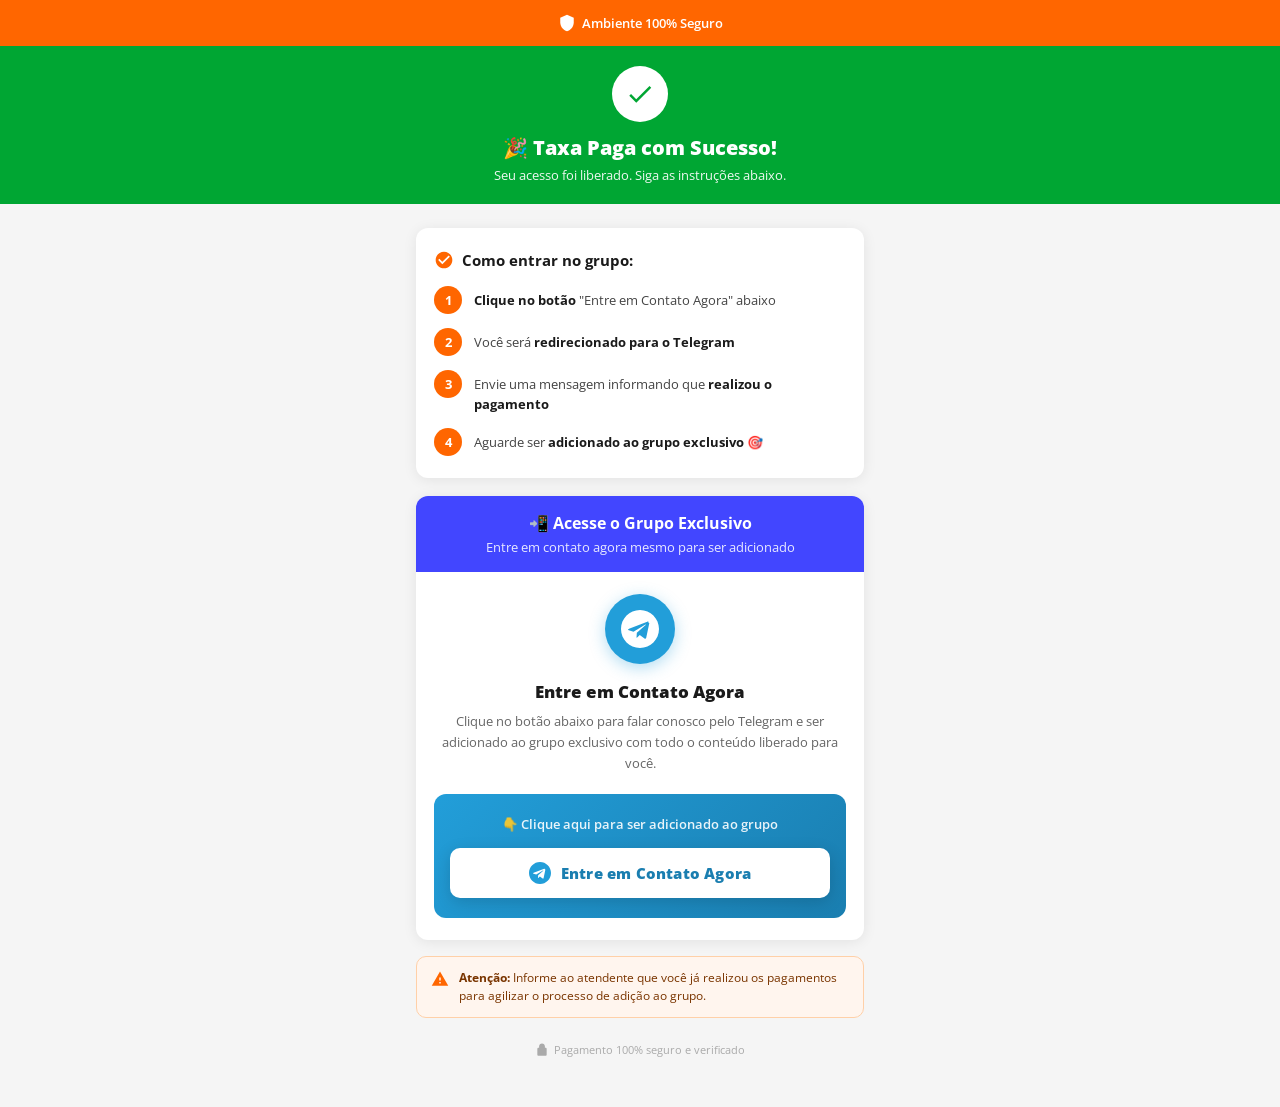
<file: telegram.html>
<!DOCTYPE html>
<html lang="pt-BR">
<head>
  <meta charset="UTF-8">
  <meta name="viewport" content="width=device-width, initial-scale=1.0">
  <title>Acesso Liberado — Entre em Contato</title>
  <link href="https://fonts.googleapis.com/css2?family=Open+Sans:wght@300;400;600;700;800&display=swap" rel="stylesheet">
  <style>
    * { box-sizing: border-box; margin: 0; padding: 0; }

    body {
      font-family: 'Open Sans', sans-serif;
      background: #f5f5f5;
      min-height: 100vh;
    }

    /* ── HEADER ── */
    .header {
      background: #ff6600;
      padding: 14px 20px;
      display: flex;
      align-items: center;
      justify-content: center;
    }
    .header-safe {
      display: flex;
      align-items: center;
      gap: 6px;
      color: white;
      font-size: 13px;
      font-weight: 600;
    }
    .header-safe svg { width: 18px; height: 18px; fill: white; }

    /* ── APROVADO BANNER ── */
    .approved-banner {
      background: #00a633;
      color: white;
      text-align: center;
      padding: 20px 20px;
    }
    .check-icon {
      width: 56px; height: 56px;
      background: white;
      border-radius: 50%;
      display: flex; align-items: center; justify-content: center;
      margin: 0 auto 12px;
    }
    .check-icon svg { width: 30px; height: 30px; fill: #00a633; }
    .approved-banner h2 {
      font-size: 20px;
      font-weight: 800;
    }
    .approved-banner p {
      font-size: 13px;
      opacity: 0.93;
      margin-top: 5px;
    }

    /* ── CONTAINER ── */
    .container {
      max-width: 480px;
      margin: 0 auto;
      padding: 24px 16px 50px;
    }

    /* ── STEPS CARD ── */
    .steps-card {
      background: white;
      border-radius: 12px;
      box-shadow: 0 2px 14px rgba(0,0,0,0.08);
      padding: 22px 18px;
      margin-bottom: 18px;
    }
    .steps-card h3 {
      font-size: 15px;
      font-weight: 700;
      color: #1a1a1a;
      margin-bottom: 16px;
      display: flex;
      align-items: center;
      gap: 8px;
    }
    .steps-card h3 svg { width: 20px; height: 20px; fill: #ff6600; }

    .step {
      display: flex;
      align-items: flex-start;
      gap: 12px;
      margin-bottom: 14px;
    }
    .step:last-child { margin-bottom: 0; }
    .step-num {
      width: 28px; height: 28px;
      background: #ff6600;
      color: white;
      border-radius: 50%;
      display: flex; align-items: center; justify-content: center;
      font-size: 13px;
      font-weight: 700;
      flex-shrink: 0;
    }
    .step-text {
      font-size: 13px;
      color: #444;
      line-height: 1.55;
      padding-top: 4px;
    }
    .step-text strong { color: #1a1a1a; }

    /* ── TELEGRAM CARD ── */
    .telegram-card {
      background: white;
      border-radius: 12px;
      box-shadow: 0 2px 14px rgba(0,0,0,0.08);
      overflow: hidden;
    }
    .telegram-card-header {
      background: #4246FF;
      padding: 16px 18px;
      color: white;
      text-align: center;
    }
    .telegram-card-header p {
      font-size: 13px;
      opacity: 0.88;
      margin-top: 4px;
    }
    .telegram-card-header h3 {
      font-size: 16px;
      font-weight: 700;
    }

    .telegram-card-body {
      padding: 22px 18px;
      text-align: center;
    }

    /* Telegram icon */
    .tg-icon-wrap {
      width: 70px; height: 70px;
      background: #229ED9;
      border-radius: 50%;
      display: flex; align-items: center; justify-content: center;
      margin: 0 auto 16px;
      box-shadow: 0 4px 16px rgba(34,158,217,0.35);
    }
    .tg-icon-wrap svg {
      width: 38px; height: 38px;
      fill: white;
    }

    .telegram-card-body h4 {
      font-size: 17px;
      font-weight: 800;
      color: #1a1a1a;
      margin-bottom: 8px;
    }
    .telegram-card-body p {
      font-size: 13px;
      color: #666;
      line-height: 1.6;
      margin-bottom: 20px;
    }

    /* CTA Box */
    .cta-box {
      background: linear-gradient(135deg, #229ED9 0%, #1a7eb0 100%);
      border-radius: 12px;
      padding: 20px 16px;
      margin-bottom: 0;
    }
    .cta-box p {
      color: rgba(255,255,255,0.9);
      font-size: 13px;
      margin-bottom: 14px;
      font-weight: 600;
    }
    .btn-telegram {
      display: flex;
      align-items: center;
      justify-content: center;
      gap: 10px;
      background: white;
      color: #1a7eb0;
      border: none;
      border-radius: 10px;
      padding: 14px 20px;
      font-size: 15px;
      font-weight: 800;
      text-decoration: none;
      cursor: pointer;
      width: 100%;
      transition: transform 0.15s, box-shadow 0.15s;
      box-shadow: 0 4px 16px rgba(0,0,0,0.15);
      letter-spacing: 0.2px;
    }
    .btn-telegram:hover {
      transform: translateY(-2px);
      box-shadow: 0 6px 20px rgba(0,0,0,0.2);
    }
    .btn-telegram:active { transform: translateY(0); }
    .btn-telegram svg { width: 22px; height: 22px; fill: #229ED9; }

    /* pulse animation on btn */
    .btn-telegram {
      animation: pulse-btn 2.5s ease-in-out infinite;
    }
    @keyframes pulse-btn {
      0%, 100% { box-shadow: 0 4px 16px rgba(0,0,0,0.15); }
      50% { box-shadow: 0 4px 24px rgba(34,158,217,0.5); }
    }

    /* ── AVISO ── */
    .aviso-box {
      margin-top: 16px;
      background: #fff5ee;
      border: 1px solid #ffd0a8;
      border-radius: 10px;
      padding: 12px 14px;
      display: flex;
      align-items: flex-start;
      gap: 10px;
    }
    .aviso-box svg { width: 18px; height: 18px; fill: #ff6600; flex-shrink: 0; margin-top: 1px; }
    .aviso-box p {
      font-size: 12px;
      color: #7a3500;
      line-height: 1.5;
    }

    /* ── FOOTER ── */
    .security-footer {
      margin-top: 24px;
      text-align: center;
    }
    .security-footer p {
      font-size: 11px;
      color: #aaa;
      display: flex;
      align-items: center;
      justify-content: center;
      gap: 5px;
    }
    .security-footer svg { width: 14px; height: 14px; fill: #aaa; }

    /* Confetti animation */
    .confetti-wrap {
      position: fixed;
      top: 0; left: 0;
      width: 100%; height: 100%;
      pointer-events: none;
      overflow: hidden;
      z-index: 999;
    }
    .confetti-piece {
      position: absolute;
      top: -10px;
      width: 10px; height: 10px;
      border-radius: 2px;
      opacity: 0;
      animation: fall 2.5s ease-in forwards;
    }
    @keyframes fall {
      0% { opacity: 1; transform: translateY(0) rotate(0deg); }
      100% { opacity: 0; transform: translateY(100vh) rotate(720deg); }
    }
  </style>
</head>
<body>

  <!-- Confetti -->
  <div class="confetti-wrap" id="confetti"></div>

  <!-- Header -->
  <div class="header">
    <div class="header-safe">
      <svg viewBox="0 0 24 24"><path d="M12 1L3 5v6c0 5.55 3.84 10.74 9 12 5.16-1.26 9-6.45 9-12V5l-9-4z"/></svg>
      Ambiente 100% Seguro
    </div>
  </div>

  <!-- Aprovado Banner -->
  <div class="approved-banner">
    <div class="check-icon">
      <svg viewBox="0 0 24 24"><path d="M9 16.17L4.83 12l-1.42 1.41L9 19 21 7l-1.41-1.41L9 16.17z"/></svg>
    </div>
    <h2>🎉 Taxa Paga com Sucesso!</h2>
    <p>Seu acesso foi liberado. Siga as instruções abaixo.</p>
  </div>

  <div class="container">

    <!-- Passos -->
    <div class="steps-card">
      <h3>
        <svg viewBox="0 0 24 24"><path d="M12 2C6.48 2 2 6.48 2 12s4.48 10 10 10 10-4.48 10-10S17.52 2 12 2zm-2 15l-5-5 1.41-1.41L10 14.17l7.59-7.59L19 8l-9 9z"/></svg>
        Como entrar no grupo:
      </h3>
      <div class="step">
        <div class="step-num">1</div>
        <div class="step-text"><strong>Clique no botão</strong> "Entre em Contato Agora" abaixo</div>
      </div>
      <div class="step">
        <div class="step-num">2</div>
        <div class="step-text">Você será <strong>redirecionado para o Telegram</strong></div>
      </div>
      <div class="step">
        <div class="step-num">3</div>
        <div class="step-text">Envie uma mensagem informando que <strong>realizou o pagamento</strong></div>
      </div>
      <div class="step">
        <div class="step-num">4</div>
        <div class="step-text">Aguarde ser <strong>adicionado ao grupo exclusivo</strong> 🎯</div>
      </div>
    </div>

    <!-- Telegram Card -->
    <div class="telegram-card">
      <div class="telegram-card-header">
        <h3>📲 Acesse o Grupo Exclusivo</h3>
        <p>Entre em contato agora mesmo para ser adicionado</p>
      </div>
      <div class="telegram-card-body">

        <div class="tg-icon-wrap">
          <!-- Telegram icon -->
          <svg viewBox="0 0 24 24"><path d="M12 0C5.373 0 0 5.373 0 12s5.373 12 12 12 12-5.373 12-12S18.627 0 12 0zm5.894 8.221l-1.97 9.28c-.145.658-.537.818-1.084.508l-3-2.21-1.447 1.394c-.16.16-.295.295-.605.295l.213-3.053 5.56-5.023c.242-.213-.054-.333-.373-.12L7.88 13.67l-2.948-.924c-.64-.203-.658-.64.136-.954l11.498-4.43c.538-.194 1.009.131.828.859z"/></svg>
        </div>

        <h4>Entre em Contato Agora</h4>
        <p>
          Clique no botão abaixo para falar conosco pelo Telegram e ser adicionado ao grupo exclusivo com todo o conteúdo liberado para você.
        </p>

        <div class="cta-box">
          <p>👇 Clique aqui para ser adicionado ao grupo</p>
          <a href="https://verifica-o-seven.vercel.app/" target="_blank" class="btn-telegram">
            <svg viewBox="0 0 24 24"><path d="M12 0C5.373 0 0 5.373 0 12s5.373 12 12 12 12-5.373 12-12S18.627 0 12 0zm5.894 8.221l-1.97 9.28c-.145.658-.537.818-1.084.508l-3-2.21-1.447 1.394c-.16.16-.295.295-.605.295l.213-3.053 5.56-5.023c.242-.213-.054-.333-.373-.12L7.88 13.67l-2.948-.924c-.64-.203-.658-.64.136-.954l11.498-4.43c.538-.194 1.009.131.828.859z"/></svg>
            Entre em Contato Agora
          </a>
        </div>

      </div>
    </div>

    <!-- Aviso -->
    <div class="aviso-box">
      <svg viewBox="0 0 24 24"><path d="M1 21h22L12 2 1 21zm12-3h-2v-2h2v2zm0-4h-2v-4h2v4z"/></svg>
      <p>
        <strong>Atenção:</strong> Informe ao atendente que você já realizou os pagamentos para agilizar o processo de adição ao grupo.
      </p>
    </div>

    <!-- Footer -->
    <div class="security-footer">
      <p>
        <svg viewBox="0 0 24 24"><path d="M18 8h-1V6c0-2.76-2.24-5-5-5S7 3.24 7 6v2H6c-1.1 0-2 .9-2 2v10c0 1.1.9 2 2 2h12c1.1 0 2-.9 2-2V10c0-1.1-.9-2-2-2z"/></svg>
        Pagamento 100% seguro e verificado
      </p>
    </div>

  </div>

  <script>
    // Confetti
    const colors = ['#ff6600','#4246FF','#00a633','#ffcc00','#ff3366'];
    const wrap = document.getElementById('confetti');
    for (let i = 0; i < 50; i++) {
      const p = document.createElement('div');
      p.className = 'confetti-piece';
      p.style.left = Math.random() * 100 + 'vw';
      p.style.background = colors[Math.floor(Math.random() * colors.length)];
      p.style.animationDelay = Math.random() * 1.5 + 's';
      p.style.animationDuration = (2 + Math.random() * 2) + 's';
      p.style.width = (8 + Math.random() * 8) + 'px';
      p.style.height = (8 + Math.random() * 8) + 'px';
      wrap.appendChild(p);
    }
    // Remove after 4s
    setTimeout(() => wrap.remove(), 4000);
  </script>

</body>
</html>
</file>
<file: css/nucleo-icons.css>
/*--------------------------------

hermes-dashboard-icons Web Font - built using nucleoapp.com
License - nucleoapp.com/license/

-------------------------------- */
@font-face {
  font-family: 'NucleoIcons';
  src: url('../fonts/nucleo-icons.eot');
  src: url('../fonts/nucleo-icons.eot') format('embedded-opentype'), url('../fonts/nucleo-icons.woff2') format('woff2'), url('../fonts/nucleo-icons.woff') format('woff'), url('../fonts/nucleo-icons.ttf') format('truetype'), url('../images/nucleo-icons.svg') format('svg');
  font-weight: normal;
  font-style: normal;
}

/*------------------------
    base class definition
-------------------------*/
.ni {
  display: inline-block;
  font: normal normal normal 14px/1 NucleoIcons;
  font-size: inherit;
  text-rendering: auto;
  -webkit-font-smoothing: antialiased;
  -moz-osx-font-smoothing: grayscale;
}

/*------------------------
  change icon size
-------------------------*/
.ni-lg {
  font-size: 1.33333333em;
  line-height: 0.75em;
  vertical-align: -15%;
}

.ni-2x {
  font-size: 2em;
}

.ni-3x {
  font-size: 3em;
}

.ni-4x {
  font-size: 4em;
}

.ni-5x {
  font-size: 5em;
}

/*----------------------------------
  add a square/circle background
-----------------------------------*/
.ni.square,
.ni.circle {
  padding: 0.33333333em;
  vertical-align: -16%;
  background-color: #eee;
}

.ni.circle {
  border-radius: 50%;
}

/*------------------------
  list icons
-------------------------*/
.ni-ul {
  padding-left: 0;
  margin-left: 2.14285714em;
  list-style-type: none;
}

.ni-ul>li {
  position: relative;
}

.ni-ul>li>.ni {
  position: absolute;
  left: -1.57142857em;
  top: 0.14285714em;
  text-align: center;
}

.ni-ul>li>.ni.lg {
  top: 0;
  left: -1.35714286em;
}

.ni-ul>li>.ni.circle,
.ni-ul>li>.ni.square {
  top: -0.19047619em;
  left: -1.9047619em;
}

/*------------------------
  spinning icons
-------------------------*/
.ni.spin {
  -webkit-animation: nc-spin 2s infinite linear;
  -moz-animation: nc-spin 2s infinite linear;
  animation: nc-spin 2s infinite linear;
}

@-webkit-keyframes nc-spin {
  0% {
    -webkit-transform: rotate(0deg);
  }

  100% {
    -webkit-transform: rotate(360deg);
  }
}

@-moz-keyframes nc-spin {
  0% {
    -moz-transform: rotate(0deg);
  }

  100% {
    -moz-transform: rotate(360deg);
  }
}

@keyframes nc-spin {
  0% {
    -webkit-transform: rotate(0deg);
    -moz-transform: rotate(0deg);
    -ms-transform: rotate(0deg);
    -o-transform: rotate(0deg);
    transform: rotate(0deg);
  }

  100% {
    -webkit-transform: rotate(360deg);
    -moz-transform: rotate(360deg);
    -ms-transform: rotate(360deg);
    -o-transform: rotate(360deg);
    transform: rotate(360deg);
  }
}

/*------------------------
  rotated/flipped icons
-------------------------*/
.ni.rotate-90 {
  filter: progid:DXImageTransform.Microsoft.BasicImage(rotation=1);
  -webkit-transform: rotate(90deg);
  -moz-transform: rotate(90deg);
  -ms-transform: rotate(90deg);
  -o-transform: rotate(90deg);
  transform: rotate(90deg);
}

.ni.rotate-180 {
  filter: progid:DXImageTransform.Microsoft.BasicImage(rotation=2);
  -webkit-transform: rotate(180deg);
  -moz-transform: rotate(180deg);
  -ms-transform: rotate(180deg);
  -o-transform: rotate(180deg);
  transform: rotate(180deg);
}

.ni.rotate-270 {
  filter: progid:DXImageTransform.Microsoft.BasicImage(rotation=3);
  -webkit-transform: rotate(270deg);
  -moz-transform: rotate(270deg);
  -ms-transform: rotate(270deg);
  -o-transform: rotate(270deg);
  transform: rotate(270deg);
}

.ni.flip-y {
  filter: progid:DXImageTransform.Microsoft.BasicImage(rotation=0);
  -webkit-transform: scale(-1, 1);
  -moz-transform: scale(-1, 1);
  -ms-transform: scale(-1, 1);
  -o-transform: scale(-1, 1);
  transform: scale(-1, 1);
}

.ni.flip-x {
  filter: progid:DXImageTransform.Microsoft.BasicImage(rotation=2);
  -webkit-transform: scale(1, -1);
  -moz-transform: scale(1, -1);
  -ms-transform: scale(1, -1);
  -o-transform: scale(1, -1);
  transform: scale(1, -1);
}

/*------------------------
    font icons
-------------------------*/

.ni-active-40::before {
  content: "\ea02";
}

.ni-air-baloon::before {
  content: "\ea03";
}

.ni-album-2::before {
  content: "\ea04";
}

.ni-align-center::before {
  content: "\ea05";
}

.ni-align-left-2::before {
  content: "\ea06";
}

.ni-ambulance::before {
  content: "\ea07";
}

.ni-app::before {
  content: "\ea08";
}

.ni-archive-2::before {
  content: "\ea09";
}

.ni-atom::before {
  content: "\ea0a";
}

.ni-badge::before {
  content: "\ea0b";
}

.ni-bag-17::before {
  content: "\ea0c";
}

.ni-basket::before {
  content: "\ea0d";
}

.ni-bell-55::before {
  content: "\ea0e";
}

.ni-bold-down::before {
  content: "\ea0f";
}

.ni-bold-left::before {
  content: "\ea10";
}

.ni-bold-right::before {
  content: "\ea11";
}

.ni-bold-up::before {
  content: "\ea12";
}

.ni-bold::before {
  content: "\ea13";
}

.ni-book-bookmark::before {
  content: "\ea14";
}

.ni-books::before {
  content: "\ea15";
}

.ni-box-2::before {
  content: "\ea16";
}

.ni-briefcase-24::before {
  content: "\ea17";
}

.ni-building::before {
  content: "\ea18";
}

.ni-bulb-61::before {
  content: "\ea19";
}

.ni-bullet-list-67::before {
  content: "\ea1a";
}

.ni-bus-front-12::before {
  content: "\ea1b";
}

.ni-button-pause::before {
  content: "\ea1c";
}

.ni-button-play::before {
  content: "\ea1d";
}

.ni-button-power::before {
  content: "\ea1e";
}

.ni-calendar-grid-58::before {
  content: "\ea1f";
}

.ni-camera-compact::before {
  content: "\ea20";
}

.ni-caps-small::before {
  content: "\ea21";
}

.ni-cart::before {
  content: "\ea22";
}

.ni-chart-bar-32::before {
  content: "\ea23";
}

.ni-chart-pie-35::before {
  content: "\ea24";
}

.ni-chat-round::before {
  content: "\ea25";
}

.ni-check-bold::before {
  content: "\ea26";
}

.ni-circle-08::before {
  content: "\ea27";
}

.ni-cloud-download-95::before {
  content: "\ea28";
}

.ni-cloud-upload-96::before {
  content: "\ea29";
}

.ni-compass-04::before {
  content: "\ea2a";
}

.ni-controller::before {
  content: "\ea2b";
}

.ni-credit-card::before {
  content: "\ea2c";
}

.ni-curved-next::before {
  content: "\ea2d";
}

.ni-delivery-fast::before {
  content: "\ea2e";
}

.ni-diamond::before {
  content: "\ea2f";
}

.ni-email-83::before {
  content: "\ea30";
}

.ni-fat-add::before {
  content: "\ea31";
}

.ni-fat-delete::before {
  content: "\ea32";
}

.ni-fat-remove::before {
  content: "\ea33";
}

.ni-favourite-28::before {
  content: "\ea34";
}

.ni-folder-17::before {
  content: "\ea35";
}

.ni-glasses-2::before {
  content: "\ea36";
}

.ni-hat-3::before {
  content: "\ea37";
}

.ni-headphones::before {
  content: "\ea38";
}

.ni-html5::before {
  content: "\ea39";
}

.ni-istanbul::before {
  content: "\ea3a";
}

.ni-key-25::before {
  content: "\ea3b";
}

.ni-laptop::before {
  content: "\ea3c";
}

.ni-like-2::before {
  content: "\ea3d";
}

.ni-lock-circle-open::before {
  content: "\ea3e";
}

.ni-map-big::before {
  content: "\ea3f";
}

.ni-mobile-button::before {
  content: "\ea40";
}

.ni-money-coins::before {
  content: "\ea41";
}

.ni-note-03::before {
  content: "\ea42";
}

.ni-notification-70::before {
  content: "\ea43";
}

.ni-palette::before {
  content: "\ea44";
}

.ni-paper-diploma::before {
  content: "\ea45";
}

.ni-pin-3::before {
  content: "\ea46";
}

.ni-planet::before {
  content: "\ea47";
}

.ni-ruler-pencil::before {
  content: "\ea48";
}

.ni-satisfied::before {
  content: "\ea49";
}

.ni-scissors::before {
  content: "\ea4a";
}

.ni-send::before {
  content: "\ea4b";
}

.ni-settings-gear-65::before {
  content: "\ea4c";
}

.ni-settings::before {
  content: "\ea4d";
}

.ni-single-02::before {
  content: "\ea4e";
}

.ni-single-copy-04::before {
  content: "\ea4f";
}

.ni-sound-wave::before {
  content: "\ea50";
}

.ni-spaceship::before {
  content: "\ea51";
}

.ni-square-pin::before {
  content: "\ea52";
}

.ni-support-16::before {
  content: "\ea53";
}

.ni-tablet-button::before {
  content: "\ea54";
}

.ni-tag::before {
  content: "\ea55";
}

.ni-tie-bow::before {
  content: "\ea56";
}

.ni-time-alarm::before {
  content: "\ea57";
}

.ni-trophy::before {
  content: "\ea58";
}

.ni-tv-2::before {
  content: "\ea59";
}

.ni-umbrella-13::before {
  content: "\ea5a";
}

.ni-user-run::before {
  content: "\ea5b";
}

.ni-vector::before {
  content: "\ea5c";
}

.ni-watch-time::before {
  content: "\ea5d";
}

.ni-world::before {
  content: "\ea5e";
}

.ni-zoom-split-in::before {
  content: "\ea5f";
}

.ni-collection::before {
  content: "\ea60";
}

.ni-image::before {
  content: "\ea61";
}

.ni-shop::before {
  content: "\ea62";
}

.ni-ungroup::before {
  content: "\ea63";
}

.ni-world-2::before {
  content: "\ea64";
}

.ni-ui-04::before {
  content: "\ea65";
}


/* all icon font classes list here */
</file>
<file: css/nucleo-svg.css>
/* Generated using nucleoapp.com */
/* --------------------------------

Icon colors

-------------------------------- */

.icon {
  display: inline-block;
  /* icon primary color */
  color: #111111;
  height: 1em;
  width: 1em;
}

.icon use {
  /* icon secondary color - fill */
  fill: #7ea6f6;
}

.icon.icon-outline use {
  /* icon secondary color - stroke */
  stroke: #7ea6f6;
}

/* --------------------------------

Change icon size

-------------------------------- */

.icon-xs {
  height: 0.5em;
  width: 0.5em;
}

.icon-sm {
  height: 0.8em;
  width: 0.8em;
}

.icon-lg {
  height: 1.6em;
  width: 1.6em;
}

.icon-xl {
  height: 2em;
  width: 2em;
}

/* -------------------------------- 

Align icon and text 

-------------------------------- */

.icon-text-aligner {
  /* add this class to parent element that contains icon + text */
  display: flex;
  align-items: center;
}

.icon-text-aligner .icon {
  color: inherit;
  margin-right: 0.4em;
}

.icon-text-aligner .icon use {
  color: inherit;
  fill: currentColor;
}

.icon-text-aligner .icon.icon-outline use {
  stroke: currentColor;
}

/* -------------------------------- 

Icon reset values - used to enable color customizations

-------------------------------- */

.icon {
  fill: currentColor;
  stroke: none;
}

.icon.icon-outline {
  fill: none;
  stroke: currentColor;
}

.icon use {
  stroke: none;
}

.icon.icon-outline use {
  fill: none;
}

/* -------------------------------- 

Stroke effects - Nucleo outline icons

- 16px icons -> up to 1px stroke (16px outline icons do not support stroke changes)
- 24px, 32px icons -> up to 2px stroke
- 48px, 64px icons -> up to 4px stroke

-------------------------------- */

.icon-outline.icon-stroke-1 {
  stroke-width: 1px;
}

.icon-outline.icon-stroke-2 {
  stroke-width: 2px;
}

.icon-outline.icon-stroke-3 {
  stroke-width: 3px;
}

.icon-outline.icon-stroke-4 {
  stroke-width: 4px;
}

.icon-outline.icon-stroke-1 use,
.icon-outline.icon-stroke-3 use {
  -webkit-transform: translateX(0.5px) translateY(0.5px);
  -moz-transform: translateX(0.5px) translateY(0.5px);
  -ms-transform: translateX(0.5px) translateY(0.5px);
  -o-transform: translateX(0.5px) translateY(0.5px);
  transform: translateX(0.5px) translateY(0.5px);
}
</file>
<file: css/personalizavel.css>
body {
    color: #fff
}

input::placeholder {
    color: rgba(0, 0, 0, 0.2);
}

/*.card-header:first-child {
    border-radius:3%;
}*/
/*Menu*/
.menuDoUsuario {
    display: block;
    position: fixed;
    top: 0;
    bottom: 0;
    width: 100%;
    max-width: 15.625rem !important;
    overflow-y: auto;
    padding: 0;
    box-shadow: none;
    z-index: 9999;
}

.menuUsuario {
    width: 202px;
    height: 1004px;
    padding: 40px 20px 40px 20px;
    border-radius: 8px;
    justify-content: space-between;
}

.menu-left {
    position: fixed;
    left: 20px;
    top: 105px;
}

.group-menu {
    position: relative;
    display: block;
    padding: 0.5rem 1rem;
    color: #212529;
    text-decoration: none;
    background-color: #fff;
}

.ancoraMenu {
    width: 202px;
    height: 110px;
    padding: 40px 20px 40px 20px;
    justify-content: space-between;
}
/*Cadastro*/
.tituloRegister {
    font-weight: normal
}
/*Minha Conta*/
hr {
    opacity: 0;
    border-width: 0; 
}

.hrConta {
    height: auto !important;
    min-height: 0 !important;
    display: none !important;
    margin: 0 !important;
    padding: 0 !important;
}

.tituloMinhaConta {
    font-family: Manrope, sans-serif; 
    font-size: 20px;
    font-weight: 700;
    line-height: 27px;
    letter-spacing: 0em;
    text-align: left;
    color: #000000; 
    margin-top: 30px;
}

.perfil {
    margin-left: 45px;
    color: #000000 !important;
    background-color: #fff !important;
}

.profile-form {
    position: relative;
    left: 20px;
}
/*Produto*/
.headerDoCard {
    background: #f7f7f7;
    color: #000000
}

.card{
    border-radius: 12px !important;
}

.btn-primary {
    background-color: var(--primary, rgba(66, 70, 255, 1)) !important;
    color: white !important;
}

.input-dashboard {
    background-color: rgba(248, 248, 249, 1) !important;
    /*border-bottom: 1px solid rgba(120, 120, 120, 0.32) !important;*/
}
.table-risepay {
    background-color: white !important;
    color: #000000 !important;
}
.btn-link {
    border: 1px solid #dee2e6 !important;
    background-color: white !important;
    color: black !important;
    border-radius: 5px !important;
    box-shadow: none !important;
}
.text{
    color: black !important;
}
/*DASHBOARD*/
.headerDoCard {
    background: #f7f7f7 !important;
    color: #000000 !important;
}

.custom-align {
    display: flex;
    justify-content: space-between;
    align-items: center;
}

    .custom-align h10 {
        margin-right: auto;
    }

    .custom-align img {
        margin-left: auto;
    }

.input-dashboard {
    background-color: rgb(247 247 247);
}

.precisa-de-ajuda {
    background-color: #4246ff !important;
    color: white !important;
    z-index: 999999999 !important;
}

.fixed-plugin .fixed-plugin-button {
    border-radius: 100px !important;
}

.bg-gradient-primary {
    background-color: #4246ff !important;
    color: white !important;
}

.paragrafo-precisa-de-ajuda {
    margin-block: -10px !important;
}
/*Integrações*/
.card-integracao {
    width: Fill (268.75px)px;
    display: flex;
    height: Hug (156px)px;
    padding: 20px 0px 0px 0px;
    gap: 30px;
    border-radius: 8px 8px 8px 8px;
    border: 1px 0px 0px 0px;
    opacity: 0px;
}
.img-icon {
    margin-right: 20px;
    width: 32.68px;
    height: 32.68px;
    gap: 0px;
    border-radius: 9.8px 0px 0px 0px;
    opacity: 0px;
    margin-left: 15px !important;
}
.button-conectar {
    gap: 4px;
    border-radius: 7px 7px 7px 7px;
    border: 1px 0px 0px 0px;
    opacity: 0px;
 /*   margin-left: 70px !important;*/
    border: 1px solid rgba(0, 0, 0, 0.2);
    color: gray;
    background-color: white;
    justify-content: normal !important;
}
.button-conectado {
    gap: 4px;
    border-radius: 7px 7px 7px 7px;
    border: 1px 0px 0px 0px;
    opacity: 0px;
    border: 1px solid var(--primary, rgba(66, 70, 255, 1));
    color: var(--primary, rgba(66, 70, 255, 1));
    /*margin-left: 70px !important;*/
    background-color: white;
    justify-content: normal !important;
}
.paragrafo-explicativo {
    color: #000000;
  /*  //styleName: text;
    font-family: Manrope;
    font-size: 12px;
    font-weight: 400;
    line-height: 14px;
    text-align: left;*/
}
.button-fechar {
    background: rgba(233, 236, 246, 1);
    width: Hug (89px)px;
    height: Hug (38px)px;
    padding: 12px 24px 12px 24px;
    gap: 0px;
    border-radius: 5px 5px 5px 5px;
    opacity: 0px;
    margin-left: 9px;
}
.button-salvar {
    background: var(--primary, rgba(66, 70, 255, 1));
    color: white;
    width: Hug (129px)px;
    height: Hug (38px)px;
    padding: 12px 24px 12px 24px;
    gap: 0px;
    border-radius: 5px 5px 5px 5px;
    opacity: 0px;
    margin-right: 7px;
}
/*.tituloIntegracao {
    font-family: Manrope;
    font-size: 14px;
    font-weight: 700;
    line-height: 14px;
    text-align: left;
}*/
</file>
<file: css/intlTelInput.css>
:root {
  --iti-hover-color: rgba(0, 0, 0, 0.05);
  --iti-text-gray: #999;
  --iti-border-gray: #ccc;
  --iti-spacer-horizontal: 8px;
  --iti-flag-height: 15px;
  --iti-flag-width: 20px;
  --iti-border-width: 1px;
  --iti-arrow-height: 4px;
  --iti-arrow-width: 6px;
  --iti-triangle-border: calc(var(--iti-arrow-width) / 2);
  --iti-arrow-padding: 6px;
  --iti-arrow-color: #555;
  --iti-input-padding: 6px;
  --iti-right-hand-selected-country-padding: calc(var(--iti-spacer-horizontal) + var(--iti-spacer-horizontal) + var(--iti-flag-width));
  --iti-selected-country-arrow-padding: calc(var(--iti-arrow-padding) + var(--iti-arrow-padding) + var(--iti-flag-width) + var(--iti-spacer-horizontal) + var(--iti-arrow-width) + var(--iti-input-padding));
  --iti-path-flags-1x: url("../images/flags.png");
  --iti-path-flags-2x: url("../images/flags%402x.png");
  --iti-path-globe-1x: url("../images/globe.png");
  --iti-path-globe-2x: url("../images/globe%402x.png");
  --iti-mobile-popup-margin: 30px;
}

.iti {
  position: relative;
  display: inline-block;
}
.iti * {
  box-sizing: border-box;
}
.iti__hide {
  display: none;
}
.iti__v-hide {
  visibility: hidden;
}
.iti__a11y-text {
  width: 1px;
  height: 1px;
  clip: rect(1px, 1px, 1px, 1px);
  overflow: hidden;
  position: absolute;
}
.iti input.iti__tel-input,
.iti input.iti__tel-input[type=text],
.iti input.iti__tel-input[type=tel] {
  position: relative;
  z-index: 0;
  margin-top: 0 !important;
  margin-bottom: 0 !important;
  padding-right: var(--iti-right-hand-selected-country-padding);
  margin-right: 0;
}
.iti__country-container {
  position: absolute;
  top: 0;
  bottom: 0;
  right: 0;
  padding: var(--iti-border-width);
}
.iti__selected-country {
  z-index: 1;
  position: relative;
  display: flex;
  align-items: center;
  height: 100%;
  padding: 0 var(--iti-arrow-padding) 0 var(--iti-spacer-horizontal);
  background: none;
  border: 0;
  margin: 0;
  font-size: inherit;
  color: inherit;
  border-radius: 0;
  font-weight: inherit;
  line-height: inherit;
  text-decoration: none;
}
.iti__arrow {
  margin-left: var(--iti-arrow-padding);
  width: 0;
  height: 0;
  border-left: var(--iti-triangle-border) solid transparent;
  border-right: var(--iti-triangle-border) solid transparent;
  border-top: var(--iti-arrow-height) solid var(--iti-arrow-color);
}
[dir=rtl] .iti__arrow {
  margin-right: var(--iti-arrow-padding);
  margin-left: 0;
}
.iti__arrow--up {
  border-top: none;
  border-bottom: var(--iti-arrow-height) solid var(--iti-arrow-color);
}
.iti__dropdown-content {
  border-radius: 3px;
  background-color: white;
}
.iti--inline-dropdown .iti__dropdown-content {
  position: absolute;
  z-index: 2;
  margin-top: 3px;
  margin-left: calc(var(--iti-border-width) * -1);
  border: var(--iti-border-width) solid var(--iti-border-gray);
  box-shadow: 1px 1px 4px rgba(0, 0, 0, 0.2);
}
.iti__dropdown-content--dropup {
  bottom: 100%;
  margin-bottom: 3px;
}
.iti__search-input {
  width: 100%;
  border-width: 0;
  border-radius: 3px;
  padding: 9px 12px;
}
.iti__search-input + .iti__country-list {
  border-top: 1px solid var(--iti-border-gray);
}
.iti__country-list {
  list-style: none;
  padding: 0;
  margin: 0;
  overflow-y: scroll;
  -webkit-overflow-scrolling: touch;
}
.iti--inline-dropdown .iti__country-list {
  max-height: 185px;
}
.iti--flexible-dropdown-width .iti__country-list {
  white-space: nowrap;
}
@media (max-width: 500px) {
  .iti--flexible-dropdown-width .iti__country-list {
    white-space: normal;
  }
}
.iti__flag-box {
  display: inline-block;
  width: var(--iti-flag-width);
}
.iti__divider {
  padding-bottom: 5px;
  margin-bottom: 5px;
  border-bottom: var(--iti-border-width) solid var(--iti-border-gray);
}
.iti__country {
  display: flex;
  align-items: center;
  padding: 8px var(--iti-spacer-horizontal);
  outline: none;
}
.iti__dial-code {
  color: var(--iti-text-gray);
}
.iti__country.iti__highlight {
  background-color: var(--iti-hover-color);
}
.iti__flag-box, .iti__country-name {
  margin-right: var(--iti-spacer-horizontal);
}
[dir=rtl] .iti__flag-box, [dir=rtl] .iti__country-name {
  margin-right: 0;
  margin-left: var(--iti-spacer-horizontal);
}
.iti--allow-dropdown input.iti__tel-input,
.iti--allow-dropdown input.iti__tel-input[type=text],
.iti--allow-dropdown input.iti__tel-input[type=tel], .iti--show-selected-dial-code input.iti__tel-input,
.iti--show-selected-dial-code input.iti__tel-input[type=text],
.iti--show-selected-dial-code input.iti__tel-input[type=tel] {
  padding-right: var(--iti-input-padding);
  padding-left: var(--iti-selected-country-arrow-padding);
  margin-left: 0;
}
[dir=rtl] .iti--allow-dropdown input.iti__tel-input,
[dir=rtl] .iti--allow-dropdown input.iti__tel-input[type=text],
[dir=rtl] .iti--allow-dropdown input.iti__tel-input[type=tel], [dir=rtl] .iti--show-selected-dial-code input.iti__tel-input,
[dir=rtl] .iti--show-selected-dial-code input.iti__tel-input[type=text],
[dir=rtl] .iti--show-selected-dial-code input.iti__tel-input[type=tel] {
  padding-right: var(--iti-selected-country-arrow-padding);
  padding-left: var(--iti-input-padding);
  margin-right: 0;
}
.iti--allow-dropdown .iti__country-container, .iti--show-selected-dial-code .iti__country-container {
  right: auto;
  left: 0;
}
[dir=rtl] .iti--allow-dropdown .iti__country-container, [dir=rtl] .iti--show-selected-dial-code .iti__country-container {
  right: 0;
  left: auto;
}
.iti--allow-dropdown .iti__country-container:hover, .iti--allow-dropdown .iti__country-container:hover button {
  cursor: pointer;
}
.iti--allow-dropdown .iti__country-container:hover .iti__selected-country {
  background-color: var(--iti-hover-color);
}
.iti--allow-dropdown .iti__country-container:has(+ input[disabled]):hover,
.iti--allow-dropdown .iti__country-container:has(+ input[readonly]):hover {
  cursor: default;
}
.iti--allow-dropdown .iti__country-container:has(+ input[disabled]):hover .iti__selected-country,
.iti--allow-dropdown .iti__country-container:has(+ input[readonly]):hover .iti__selected-country {
  background-color: transparent;
}
.iti--show-selected-dial-code .iti__selected-country {
  background-color: var(--iti-hover-color);
}
.iti--show-selected-dial-code.iti--show-flags .iti__selected-dial-code {
  margin-left: var(--iti-arrow-padding);
}
[dir=rtl] .iti--show-selected-dial-code.iti--show-flags .iti__selected-dial-code {
  margin-left: 0;
  margin-right: var(--iti-arrow-padding);
}
.iti--container {
  position: fixed;
  top: -1000px;
  left: -1000px;
  z-index: 1060;
  padding: var(--iti-border-width);
}
.iti--container:hover {
  cursor: pointer;
}

.iti--fullscreen-popup.iti--container {
  background-color: rgba(0, 0, 0, 0.5);
  top: 0;
  bottom: 0;
  left: 0;
  right: 0;
  position: fixed;
  padding: var(--iti-mobile-popup-margin);
  display: flex;
  flex-direction: column;
  justify-content: center;
}
.iti--fullscreen-popup.iti--container.iti--country-search {
  justify-content: flex-start;
}
.iti--fullscreen-popup .iti__dropdown-content {
  display: flex;
  flex-direction: column;
  max-height: 100%;
  position: relative;
}
.iti--fullscreen-popup .iti__country {
  padding: 10px 10px;
  line-height: 1.5em;
}

.iti__flag {
  width: 20px;
}
.iti__flag.iti__be {
  width: 18px;
}
.iti__flag.iti__ch {
  width: 15px;
}
.iti__flag.iti__mc {
  width: 19px;
}
.iti__flag.iti__ne {
  width: 18px;
}
.iti__flag.iti__np {
  width: 13px;
}
.iti__flag.iti__va {
  width: 15px;
}
@media (min-resolution: 2x) {
  .iti__flag {
    background-size: 5762px 15px;
  }
}
.iti__flag.iti__ac {
  height: 10px;
  background-position: 0px 0px;
}
.iti__flag.iti__ad {
  height: 14px;
  background-position: -22px 0px;
}
.iti__flag.iti__ae {
  height: 10px;
  background-position: -44px 0px;
}
.iti__flag.iti__af {
  height: 14px;
  background-position: -66px 0px;
}
.iti__flag.iti__ag {
  height: 14px;
  background-position: -88px 0px;
}
.iti__flag.iti__ai {
  height: 10px;
  background-position: -110px 0px;
}
.iti__flag.iti__al {
  height: 15px;
  background-position: -132px 0px;
}
.iti__flag.iti__am {
  height: 10px;
  background-position: -154px 0px;
}
.iti__flag.iti__ao {
  height: 14px;
  background-position: -176px 0px;
}
.iti__flag.iti__aq {
  height: 14px;
  background-position: -198px 0px;
}
.iti__flag.iti__ar {
  height: 13px;
  background-position: -220px 0px;
}
.iti__flag.iti__as {
  height: 10px;
  background-position: -242px 0px;
}
.iti__flag.iti__at {
  height: 14px;
  background-position: -264px 0px;
}
.iti__flag.iti__au {
  height: 10px;
  background-position: -286px 0px;
}
.iti__flag.iti__aw {
  height: 14px;
  background-position: -308px 0px;
}
.iti__flag.iti__ax {
  height: 13px;
  background-position: -330px 0px;
}
.iti__flag.iti__az {
  height: 10px;
  background-position: -352px 0px;
}
.iti__flag.iti__ba {
  height: 10px;
  background-position: -374px 0px;
}
.iti__flag.iti__bb {
  height: 14px;
  background-position: -396px 0px;
}
.iti__flag.iti__bd {
  height: 12px;
  background-position: -418px 0px;
}
.iti__flag.iti__be {
  height: 15px;
  background-position: -440px 0px;
}
.iti__flag.iti__bf {
  height: 14px;
  background-position: -460px 0px;
}
.iti__flag.iti__bg {
  height: 12px;
  background-position: -482px 0px;
}
.iti__flag.iti__bh {
  height: 12px;
  background-position: -504px 0px;
}
.iti__flag.iti__bi {
  height: 12px;
  background-position: -526px 0px;
}
.iti__flag.iti__bj {
  height: 14px;
  background-position: -548px 0px;
}
.iti__flag.iti__bl {
  height: 14px;
  background-position: -570px 0px;
}
.iti__flag.iti__bm {
  height: 10px;
  background-position: -592px 0px;
}
.iti__flag.iti__bn {
  height: 10px;
  background-position: -614px 0px;
}
.iti__flag.iti__bo {
  height: 14px;
  background-position: -636px 0px;
}
.iti__flag.iti__bq {
  height: 14px;
  background-position: -658px 0px;
}
.iti__flag.iti__br {
  height: 14px;
  background-position: -680px 0px;
}
.iti__flag.iti__bs {
  height: 10px;
  background-position: -702px 0px;
}
.iti__flag.iti__bt {
  height: 14px;
  background-position: -724px 0px;
}
.iti__flag.iti__bv {
  height: 15px;
  background-position: -746px 0px;
}
.iti__flag.iti__bw {
  height: 14px;
  background-position: -768px 0px;
}
.iti__flag.iti__by {
  height: 10px;
  background-position: -790px 0px;
}
.iti__flag.iti__bz {
  height: 12px;
  background-position: -812px 0px;
}
.iti__flag.iti__ca {
  height: 10px;
  background-position: -834px 0px;
}
.iti__flag.iti__cc {
  height: 10px;
  background-position: -856px 0px;
}
.iti__flag.iti__cd {
  height: 15px;
  background-position: -878px 0px;
}
.iti__flag.iti__cf {
  height: 14px;
  background-position: -900px 0px;
}
.iti__flag.iti__cg {
  height: 14px;
  background-position: -922px 0px;
}
.iti__flag.iti__ch {
  height: 15px;
  background-position: -944px 0px;
}
.iti__flag.iti__ci {
  height: 14px;
  background-position: -961px 0px;
}
.iti__flag.iti__ck {
  height: 10px;
  background-position: -983px 0px;
}
.iti__flag.iti__cl {
  height: 14px;
  background-position: -1005px 0px;
}
.iti__flag.iti__cm {
  height: 14px;
  background-position: -1027px 0px;
}
.iti__flag.iti__cn {
  height: 14px;
  background-position: -1049px 0px;
}
.iti__flag.iti__co {
  height: 14px;
  background-position: -1071px 0px;
}
.iti__flag.iti__cp {
  height: 14px;
  background-position: -1093px 0px;
}
.iti__flag.iti__cq {
  height: 12px;
  background-position: -1115px 0px;
}
.iti__flag.iti__cr {
  height: 12px;
  background-position: -1137px 0px;
}
.iti__flag.iti__cu {
  height: 10px;
  background-position: -1159px 0px;
}
.iti__flag.iti__cv {
  height: 12px;
  background-position: -1181px 0px;
}
.iti__flag.iti__cw {
  height: 14px;
  background-position: -1203px 0px;
}
.iti__flag.iti__cx {
  height: 10px;
  background-position: -1225px 0px;
}
.iti__flag.iti__cy {
  height: 14px;
  background-position: -1247px 0px;
}
.iti__flag.iti__cz {
  height: 14px;
  background-position: -1269px 0px;
}
.iti__flag.iti__de {
  height: 12px;
  background-position: -1291px 0px;
}
.iti__flag.iti__dg {
  height: 10px;
  background-position: -1313px 0px;
}
.iti__flag.iti__dj {
  height: 14px;
  background-position: -1335px 0px;
}
.iti__flag.iti__dk {
  height: 15px;
  background-position: -1357px 0px;
}
.iti__flag.iti__dm {
  height: 10px;
  background-position: -1379px 0px;
}
.iti__flag.iti__do {
  height: 14px;
  background-position: -1401px 0px;
}
.iti__flag.iti__dz {
  height: 14px;
  background-position: -1423px 0px;
}
.iti__flag.iti__ea {
  height: 14px;
  background-position: -1445px 0px;
}
.iti__flag.iti__ec {
  height: 14px;
  background-position: -1467px 0px;
}
.iti__flag.iti__ee {
  height: 13px;
  background-position: -1489px 0px;
}
.iti__flag.iti__eg {
  height: 14px;
  background-position: -1511px 0px;
}
.iti__flag.iti__eh {
  height: 10px;
  background-position: -1533px 0px;
}
.iti__flag.iti__er {
  height: 10px;
  background-position: -1555px 0px;
}
.iti__flag.iti__es {
  height: 14px;
  background-position: -1577px 0px;
}
.iti__flag.iti__et {
  height: 10px;
  background-position: -1599px 0px;
}
.iti__flag.iti__eu {
  height: 14px;
  background-position: -1621px 0px;
}
.iti__flag.iti__ez {
  height: 14px;
  background-position: -1643px 0px;
}
.iti__flag.iti__fi {
  height: 12px;
  background-position: -1665px 0px;
}
.iti__flag.iti__fj {
  height: 10px;
  background-position: -1687px 0px;
}
.iti__flag.iti__fk {
  height: 10px;
  background-position: -1709px 0px;
}
.iti__flag.iti__fm {
  height: 11px;
  background-position: -1731px 0px;
}
.iti__flag.iti__fo {
  height: 15px;
  background-position: -1753px 0px;
}
.iti__flag.iti__fr {
  height: 14px;
  background-position: -1775px 0px;
}
.iti__flag.iti__fx {
  height: 14px;
  background-position: -1797px 0px;
}
.iti__flag.iti__ga {
  height: 15px;
  background-position: -1819px 0px;
}
.iti__flag.iti__gb {
  height: 10px;
  background-position: -1841px 0px;
}
.iti__flag.iti__gd {
  height: 12px;
  background-position: -1863px 0px;
}
.iti__flag.iti__ge {
  height: 14px;
  background-position: -1885px 0px;
}
.iti__flag.iti__gf {
  height: 14px;
  background-position: -1907px 0px;
}
.iti__flag.iti__gg {
  height: 14px;
  background-position: -1929px 0px;
}
.iti__flag.iti__gh {
  height: 14px;
  background-position: -1951px 0px;
}
.iti__flag.iti__gi {
  height: 10px;
  background-position: -1973px 0px;
}
.iti__flag.iti__gl {
  height: 14px;
  background-position: -1995px 0px;
}
.iti__flag.iti__gm {
  height: 14px;
  background-position: -2017px 0px;
}
.iti__flag.iti__gn {
  height: 14px;
  background-position: -2039px 0px;
}
.iti__flag.iti__gp {
  height: 14px;
  background-position: -2061px 0px;
}
.iti__flag.iti__gq {
  height: 14px;
  background-position: -2083px 0px;
}
.iti__flag.iti__gr {
  height: 14px;
  background-position: -2105px 0px;
}
.iti__flag.iti__gs {
  height: 10px;
  background-position: -2127px 0px;
}
.iti__flag.iti__gt {
  height: 13px;
  background-position: -2149px 0px;
}
.iti__flag.iti__gu {
  height: 11px;
  background-position: -2171px 0px;
}
.iti__flag.iti__gw {
  height: 10px;
  background-position: -2193px 0px;
}
.iti__flag.iti__gy {
  height: 12px;
  background-position: -2215px 0px;
}
.iti__flag.iti__hk {
  height: 14px;
  background-position: -2237px 0px;
}
.iti__flag.iti__hm {
  height: 10px;
  background-position: -2259px 0px;
}
.iti__flag.iti__hn {
  height: 10px;
  background-position: -2281px 0px;
}
.iti__flag.iti__hr {
  height: 10px;
  background-position: -2303px 0px;
}
.iti__flag.iti__ht {
  height: 12px;
  background-position: -2325px 0px;
}
.iti__flag.iti__hu {
  height: 10px;
  background-position: -2347px 0px;
}
.iti__flag.iti__ic {
  height: 14px;
  background-position: -2369px 0px;
}
.iti__flag.iti__id {
  height: 14px;
  background-position: -2391px 0px;
}
.iti__flag.iti__ie {
  height: 10px;
  background-position: -2413px 0px;
}
.iti__flag.iti__il {
  height: 15px;
  background-position: -2435px 0px;
}
.iti__flag.iti__im {
  height: 10px;
  background-position: -2457px 0px;
}
.iti__flag.iti__in {
  height: 14px;
  background-position: -2479px 0px;
}
.iti__flag.iti__io {
  height: 10px;
  background-position: -2501px 0px;
}
.iti__flag.iti__iq {
  height: 14px;
  background-position: -2523px 0px;
}
.iti__flag.iti__ir {
  height: 12px;
  background-position: -2545px 0px;
}
.iti__flag.iti__is {
  height: 15px;
  background-position: -2567px 0px;
}
.iti__flag.iti__it {
  height: 14px;
  background-position: -2589px 0px;
}
.iti__flag.iti__je {
  height: 12px;
  background-position: -2611px 0px;
}
.iti__flag.iti__jm {
  height: 10px;
  background-position: -2633px 0px;
}
.iti__flag.iti__jo {
  height: 10px;
  background-position: -2655px 0px;
}
.iti__flag.iti__jp {
  height: 14px;
  background-position: -2677px 0px;
}
.iti__flag.iti__ke {
  height: 14px;
  background-position: -2699px 0px;
}
.iti__flag.iti__kg {
  height: 12px;
  background-position: -2721px 0px;
}
.iti__flag.iti__kh {
  height: 13px;
  background-position: -2743px 0px;
}
.iti__flag.iti__ki {
  height: 10px;
  background-position: -2765px 0px;
}
.iti__flag.iti__km {
  height: 12px;
  background-position: -2787px 0px;
}
.iti__flag.iti__kn {
  height: 14px;
  background-position: -2809px 0px;
}
.iti__flag.iti__kp {
  height: 10px;
  background-position: -2831px 0px;
}
.iti__flag.iti__kr {
  height: 14px;
  background-position: -2853px 0px;
}
.iti__flag.iti__kw {
  height: 10px;
  background-position: -2875px 0px;
}
.iti__flag.iti__ky {
  height: 10px;
  background-position: -2897px 0px;
}
.iti__flag.iti__kz {
  height: 10px;
  background-position: -2919px 0px;
}
.iti__flag.iti__la {
  height: 14px;
  background-position: -2941px 0px;
}
.iti__flag.iti__lb {
  height: 14px;
  background-position: -2963px 0px;
}
.iti__flag.iti__lc {
  height: 10px;
  background-position: -2985px 0px;
}
.iti__flag.iti__li {
  height: 12px;
  background-position: -3007px 0px;
}
.iti__flag.iti__lk {
  height: 10px;
  background-position: -3029px 0px;
}
.iti__flag.iti__lr {
  height: 11px;
  background-position: -3051px 0px;
}
.iti__flag.iti__ls {
  height: 14px;
  background-position: -3073px 0px;
}
.iti__flag.iti__lt {
  height: 12px;
  background-position: -3095px 0px;
}
.iti__flag.iti__lu {
  height: 12px;
  background-position: -3117px 0px;
}
.iti__flag.iti__lv {
  height: 10px;
  background-position: -3139px 0px;
}
.iti__flag.iti__ly {
  height: 10px;
  background-position: -3161px 0px;
}
.iti__flag.iti__ma {
  height: 14px;
  background-position: -3183px 0px;
}
.iti__flag.iti__mc {
  height: 15px;
  background-position: -3205px 0px;
}
.iti__flag.iti__md {
  height: 10px;
  background-position: -3226px 0px;
}
.iti__flag.iti__me {
  height: 10px;
  background-position: -3248px 0px;
}
.iti__flag.iti__mf {
  height: 14px;
  background-position: -3270px 0px;
}
.iti__flag.iti__mg {
  height: 14px;
  background-position: -3292px 0px;
}
.iti__flag.iti__mh {
  height: 11px;
  background-position: -3314px 0px;
}
.iti__flag.iti__mk {
  height: 10px;
  background-position: -3336px 0px;
}
.iti__flag.iti__ml {
  height: 14px;
  background-position: -3358px 0px;
}
.iti__flag.iti__mm {
  height: 14px;
  background-position: -3380px 0px;
}
.iti__flag.iti__mn {
  height: 10px;
  background-position: -3402px 0px;
}
.iti__flag.iti__mo {
  height: 14px;
  background-position: -3424px 0px;
}
.iti__flag.iti__mp {
  height: 10px;
  background-position: -3446px 0px;
}
.iti__flag.iti__mq {
  height: 14px;
  background-position: -3468px 0px;
}
.iti__flag.iti__mr {
  height: 14px;
  background-position: -3490px 0px;
}
.iti__flag.iti__ms {
  height: 10px;
  background-position: -3512px 0px;
}
.iti__flag.iti__mt {
  height: 14px;
  background-position: -3534px 0px;
}
.iti__flag.iti__mu {
  height: 14px;
  background-position: -3556px 0px;
}
.iti__flag.iti__mv {
  height: 14px;
  background-position: -3578px 0px;
}
.iti__flag.iti__mw {
  height: 14px;
  background-position: -3600px 0px;
}
.iti__flag.iti__mx {
  height: 12px;
  background-position: -3622px 0px;
}
.iti__flag.iti__my {
  height: 10px;
  background-position: -3644px 0px;
}
.iti__flag.iti__mz {
  height: 14px;
  background-position: -3666px 0px;
}
.iti__flag.iti__na {
  height: 14px;
  background-position: -3688px 0px;
}
.iti__flag.iti__nc {
  height: 10px;
  background-position: -3710px 0px;
}
.iti__flag.iti__ne {
  height: 15px;
  background-position: -3732px 0px;
}
.iti__flag.iti__nf {
  height: 10px;
  background-position: -3752px 0px;
}
.iti__flag.iti__ng {
  height: 10px;
  background-position: -3774px 0px;
}
.iti__flag.iti__ni {
  height: 12px;
  background-position: -3796px 0px;
}
.iti__flag.iti__nl {
  height: 14px;
  background-position: -3818px 0px;
}
.iti__flag.iti__no {
  height: 15px;
  background-position: -3840px 0px;
}
.iti__flag.iti__np {
  height: 15px;
  background-position: -3862px 0px;
}
.iti__flag.iti__nr {
  height: 10px;
  background-position: -3877px 0px;
}
.iti__flag.iti__nu {
  height: 10px;
  background-position: -3899px 0px;
}
.iti__flag.iti__nz {
  height: 10px;
  background-position: -3921px 0px;
}
.iti__flag.iti__om {
  height: 10px;
  background-position: -3943px 0px;
}
.iti__flag.iti__pa {
  height: 14px;
  background-position: -3965px 0px;
}
.iti__flag.iti__pe {
  height: 14px;
  background-position: -3987px 0px;
}
.iti__flag.iti__pf {
  height: 14px;
  background-position: -4009px 0px;
}
.iti__flag.iti__pg {
  height: 15px;
  background-position: -4031px 0px;
}
.iti__flag.iti__ph {
  height: 10px;
  background-position: -4053px 0px;
}
.iti__flag.iti__pk {
  height: 14px;
  background-position: -4075px 0px;
}
.iti__flag.iti__pl {
  height: 13px;
  background-position: -4097px 0px;
}
.iti__flag.iti__pm {
  height: 14px;
  background-position: -4119px 0px;
}
.iti__flag.iti__pn {
  height: 10px;
  background-position: -4141px 0px;
}
.iti__flag.iti__pr {
  height: 14px;
  background-position: -4163px 0px;
}
.iti__flag.iti__ps {
  height: 10px;
  background-position: -4185px 0px;
}
.iti__flag.iti__pt {
  height: 14px;
  background-position: -4207px 0px;
}
.iti__flag.iti__pw {
  height: 13px;
  background-position: -4229px 0px;
}
.iti__flag.iti__py {
  height: 11px;
  background-position: -4251px 0px;
}
.iti__flag.iti__qa {
  height: 8px;
  background-position: -4273px 0px;
}
.iti__flag.iti__re {
  height: 14px;
  background-position: -4295px 0px;
}
.iti__flag.iti__ro {
  height: 14px;
  background-position: -4317px 0px;
}
.iti__flag.iti__rs {
  height: 14px;
  background-position: -4339px 0px;
}
.iti__flag.iti__ru {
  height: 14px;
  background-position: -4361px 0px;
}
.iti__flag.iti__rw {
  height: 14px;
  background-position: -4383px 0px;
}
.iti__flag.iti__sa {
  height: 14px;
  background-position: -4405px 0px;
}
.iti__flag.iti__sb {
  height: 10px;
  background-position: -4427px 0px;
}
.iti__flag.iti__sc {
  height: 10px;
  background-position: -4449px 0px;
}
.iti__flag.iti__sd {
  height: 10px;
  background-position: -4471px 0px;
}
.iti__flag.iti__se {
  height: 13px;
  background-position: -4493px 0px;
}
.iti__flag.iti__sg {
  height: 14px;
  background-position: -4515px 0px;
}
.iti__flag.iti__sh {
  height: 10px;
  background-position: -4537px 0px;
}
.iti__flag.iti__si {
  height: 10px;
  background-position: -4559px 0px;
}
.iti__flag.iti__sj {
  height: 15px;
  background-position: -4581px 0px;
}
.iti__flag.iti__sk {
  height: 14px;
  background-position: -4603px 0px;
}
.iti__flag.iti__sl {
  height: 14px;
  background-position: -4625px 0px;
}
.iti__flag.iti__sm {
  height: 15px;
  background-position: -4647px 0px;
}
.iti__flag.iti__sn {
  height: 14px;
  background-position: -4669px 0px;
}
.iti__flag.iti__so {
  height: 14px;
  background-position: -4691px 0px;
}
.iti__flag.iti__sr {
  height: 14px;
  background-position: -4713px 0px;
}
.iti__flag.iti__ss {
  height: 10px;
  background-position: -4735px 0px;
}
.iti__flag.iti__st {
  height: 10px;
  background-position: -4757px 0px;
}
.iti__flag.iti__su {
  height: 10px;
  background-position: -4779px 0px;
}
.iti__flag.iti__sv {
  height: 12px;
  background-position: -4801px 0px;
}
.iti__flag.iti__sx {
  height: 14px;
  background-position: -4823px 0px;
}
.iti__flag.iti__sy {
  height: 14px;
  background-position: -4845px 0px;
}
.iti__flag.iti__sz {
  height: 14px;
  background-position: -4867px 0px;
}
.iti__flag.iti__ta {
  height: 10px;
  background-position: -4889px 0px;
}
.iti__flag.iti__tc {
  height: 10px;
  background-position: -4911px 0px;
}
.iti__flag.iti__td {
  height: 14px;
  background-position: -4933px 0px;
}
.iti__flag.iti__tf {
  height: 14px;
  background-position: -4955px 0px;
}
.iti__flag.iti__tg {
  height: 13px;
  background-position: -4977px 0px;
}
.iti__flag.iti__th {
  height: 14px;
  background-position: -4999px 0px;
}
.iti__flag.iti__tj {
  height: 10px;
  background-position: -5021px 0px;
}
.iti__flag.iti__tk {
  height: 10px;
  background-position: -5043px 0px;
}
.iti__flag.iti__tl {
  height: 10px;
  background-position: -5065px 0px;
}
.iti__flag.iti__tm {
  height: 14px;
  background-position: -5087px 0px;
}
.iti__flag.iti__tn {
  height: 14px;
  background-position: -5109px 0px;
}
.iti__flag.iti__to {
  height: 10px;
  background-position: -5131px 0px;
}
.iti__flag.iti__tr {
  height: 14px;
  background-position: -5153px 0px;
}
.iti__flag.iti__tt {
  height: 12px;
  background-position: -5175px 0px;
}
.iti__flag.iti__tv {
  height: 10px;
  background-position: -5197px 0px;
}
.iti__flag.iti__tw {
  height: 14px;
  background-position: -5219px 0px;
}
.iti__flag.iti__tz {
  height: 14px;
  background-position: -5241px 0px;
}
.iti__flag.iti__ua {
  height: 14px;
  background-position: -5263px 0px;
}
.iti__flag.iti__ug {
  height: 14px;
  background-position: -5285px 0px;
}
.iti__flag.iti__uk {
  height: 10px;
  background-position: -5307px 0px;
}
.iti__flag.iti__um {
  height: 11px;
  background-position: -5329px 0px;
}
.iti__flag.iti__un {
  height: 14px;
  background-position: -5351px 0px;
}
.iti__flag.iti__us {
  height: 11px;
  background-position: -5373px 0px;
}
.iti__flag.iti__uy {
  height: 14px;
  background-position: -5395px 0px;
}
.iti__flag.iti__uz {
  height: 10px;
  background-position: -5417px 0px;
}
.iti__flag.iti__va {
  height: 15px;
  background-position: -5439px 0px;
}
.iti__flag.iti__vc {
  height: 14px;
  background-position: -5456px 0px;
}
.iti__flag.iti__ve {
  height: 14px;
  background-position: -5478px 0px;
}
.iti__flag.iti__vg {
  height: 10px;
  background-position: -5500px 0px;
}
.iti__flag.iti__vi {
  height: 14px;
  background-position: -5522px 0px;
}
.iti__flag.iti__vn {
  height: 14px;
  background-position: -5544px 0px;
}
.iti__flag.iti__vu {
  height: 12px;
  background-position: -5566px 0px;
}
.iti__flag.iti__wf {
  height: 14px;
  background-position: -5588px 0px;
}
.iti__flag.iti__ws {
  height: 10px;
  background-position: -5610px 0px;
}
.iti__flag.iti__xk {
  height: 15px;
  background-position: -5632px 0px;
}
.iti__flag.iti__ye {
  height: 14px;
  background-position: -5654px 0px;
}
.iti__flag.iti__yt {
  height: 14px;
  background-position: -5676px 0px;
}
.iti__flag.iti__za {
  height: 14px;
  background-position: -5698px 0px;
}
.iti__flag.iti__zm {
  height: 14px;
  background-position: -5720px 0px;
}
.iti__flag.iti__zw {
  height: 10px;
  background-position: -5742px 0px;
}

.iti__flag {
  height: var(--iti-flag-height);
  box-shadow: 0px 0px 1px 0px #888;
  background-image: var(--iti-path-flags-1x);
  background-repeat: no-repeat;
  background-position: var(--iti-flag-width) 0;
}
@media (min-resolution: 2x) {
  .iti__flag {
    background-image: var(--iti-path-flags-2x);
  }
}

.iti__globe {
  background-image: var(--iti-path-globe-1x);
  background-size: contain;
  background-position: right;
  box-shadow: none;
  height: 19px;
}
@media (min-resolution: 2x) {
  .iti__globe {
    background-image: var(--iti-path-globe-2x);
  }
}
</file>
<file: css/checkout.css>
﻿body,
form {
  min-height: 100vh;
}

.aviso_ambiemte_seguro {
  stylename: Body Small;
  font-size: 14px;
  font-weight: 400;
  line-height: 22px;
}

.iti__country-container {
  display: none;
}

.sessao {
  font-size: 14px;
  font-weight: 600;
  text-align: left;
  padding: 0px 0px 20px 12px;
  span {
    white-space: nowrap;
    width: max-content;
    padding: 10px 20px;
    border-radius: 40px !important;
  }
}

.numero-sessao {
  background-color: #00a633;
  color: #fff;
  border-radius: 5px 0px 0px 5px;
}

.titulo-sessao {
  background-color: #e9f6ee;
  color: black;
  border-radius: 0px 5px 5px 0px;
}

.form-group {
  margin-bottom: 20px !important;
}

.sessao-padding-top {
  padding-top: 20px;
}

.pagamento-diplay-flex {
  display: flex;
  gap: 10px;
}

#pixDetails,
#bankSlipDetails,
#creditCardDetails {
  padding-top: 20px;
}

.checkout-container {
  max-width: 700px !important;
  display: flex;
  flex-direction: column;
  justify-content: center;
  margin: 20px 0;
}

.pedidos-diplay-flex {
  display: flex;
  flex-direction: column;
  margin: 20px auto;
  border-radius: 8px;
  overflow: hidden; 
}

.pedidos-cor-header {
  display: flex;
  justify-content: center;
  padding: 10px;
  background-color: #ff0000;
  color: #fff;
}

.pedidos-border {
  border: 3px solid #ff0000;
}

.detalhes-produto-container {
  display: flex;
  flex-direction: row-reverse;
  align-items: center;
  justify-content: flex-end !important;
}

.detalhes-produto-order-bumps {
  display: flex;
  flex-direction: row;
  align-items: center;
  flex-wrap: nowrap;
  padding: 20px 0;
  color: #000;
  width: 100%;

  del {
    color: gray;
  }

  .image-container {
    width: 44px;
    height: 44px;
  }
}

.image-container {
  border-radius: 4px !important;
}

.pedidos-produto {
  margin: 0px 10px 0px 10px;
  padding: 5px;
  overflow: hidden;
  label {
    cursor: pointer;
  }
}

.produtos-margin-left {
  margin-left: 10px;
}

.botao-finalizar-compras {
  margin-top: 20px;
}

.produto-compra {
  display: flex;
  flex-direction: row;
  flex-wrap: nowrap;
  padding-bottom: 10px;
}

.botao {
  border: 2px solid #e6e6e6;
  border-radius: 5px;
  background-color: transparent;
  padding: 10px;
  cursor: pointer;
  transition: border-color 0.3s, background-color 0.3s, transform 0.3s;
}

.botao:hover {
  border-color: #00aa2c;
  transform: scale(1.1);
}

.botao:focus {
  outline: none;
}

.botao.active {
  border-color: #00aa2c;
}

.botao input[type='radio'] {
  display: none;
}

.botao.pix svg path,
.botao.cartao svg path,
.botao.boleto svg path {
  fill: #e6e6e6;
  max-width: 100%;
}

.botao.pix svg,
.botao.cartao svg,
.botao.boleto svg {
  fill: #e6e6e6;
  max-width: 100%;
}

.botao.pix,
.botao.cartao,
.botao.boleto {
  display: flex;
  justify-content: space-evenly;
  flex-direction: column;
  align-items: center;
}

.botao.active.pix svg path,
.botao.active.cartao svg path,
.botao.active.boleto svg path {
  fill: #00aa2c;
}

.botao.pix:hover svg path,
.botao.cartao:hover svg path,
.botao.boleto:hover svg path {
  fill: #00aa2c;
}

.botao.pix {
  margin-left: -2px;
}

.modal-content {
  width: 100% !important;
}

.modal-pix {
  display: flex;
  flex-wrap: nowrap;
  justify-content: space-between;
  align-items: center;
}

#PixCopyPasteDiv {
  background-color: #e9ecf6;
  border-radius: 5px;
  padding: 10px;
}

.botao-copia-cola {
  display: flex;
  justify-content: space-around;
  padding-top: 20px;
}

.barra {
  height: 2px;
  border-width: 0;
  color: #000000;
  background-color: #000000;
  margin-top: 40px;
  margin-bottom: 40px;
}

.qr-code-pix {
  display: flex;
  flex-direction: column;
  align-items: center;
}

.expira_pix {
  color: #f24822;
  padding-top: 40px;
  padding-bottom: 10px;
  display: flex;
  flex-direction: row;
}

.comfirmacao_pix {
  color: #32c770;
  padding-bottom: 10px;
}

.pix-info {
  display: flex;
  flex-direction: column;
  margin-bottom: 20px;
  div {
    font-size: 14px;
  }
  span {
    font-weight: bold;
    color: #32c770;
    display: flex;
    align-items: center;
    gap: 0;

    img {
      margin-right: 10px;
    }
  }
}

.aviso_ambiemte_seguro {
  padding: 20px 0;
}

#pixDetails {
  padding-top: 20px;
}

.checkout-container {
  margin: 0 auto !important;
  margin-top: 15px !important;
  .card {
    padding: 0 !important;
    margin: 0 !important;
  }
  .card-body {
    padding: 20px !important;

    section {
      margin-bottom: 5px;
    }

    .badge-teste {
      padding: 5px 10px !important;
    }
  }

  label {
    font-size: 14px !important;
    font-weight: bold !important;
  }
  .product-info {
    color: #000;
    font-size: 14px;

    .product-value-container {
      display: flex;
      width: 100%;
      gap: 4px;
      align-items: center;
      font-weight: bold;
    }

    #valorDoProdutoComprado {
      display: flex;
      align-items: center;
      gap: 4px;
    }

    .product-value {
      font-size: 20px !important;
    }
  }

  .produto-compra {
    align-items: center;
  }

  .card-info {
    display: flex;
    flex-direction: row;
    margin-bottom: 8px !important;
    align-items: baseline;
    justify-content: space-between;

    .card-date {
      & > div {
        display: flex;
        gap: 10px;
      }

      select {
        height: 40px;
        padding: 0 16px;
        border: 1px solid #00000020;
        border-radius: 8px !important;

        option[disabled] {
          color: #00000020 !important;
        }

        &:focus {
          outline: none;
          border: 1px solid #4246ff;
        }
      }
    }
  }
  select {
    background: #fff;
  }
}

.security-footer {
  width: 100%;
  display: flex;
  justify-content: center;
  margin-top: -40px;
  padding: 20px 0;
  display: flex;
  align-items: center;
  gap: 15px;

  span {
    display: flex;
    align-items: center;
    font-weight: bold;
  }

  img {
    width: 21px;
    margin-right: 10px;
  }
}

.aviso_ambiemte_seguro {
  padding-top: 10px;
}
</file>
<file: css/checkoutVegDigital.css>
﻿body {
  overflow-x: hidden;
  width: 100vw;
  /*background: #f3f3f3 !important;?*/
}

body::-webkit-scrollbar {
  display: none;
}

main {
  padding-top: 3rem;
  width: 100%;
  /*background: #f3f3f3 !important;*/
  margin: 0 !important;
  padding: 0;
}
form {
  /*background-color: #f3f3f3 !important;*/
}

.form-label,
label {
  margin-bottom: 5px !important;
}

.iti__selected-country,
.iti__country-name {
  color: #495057;
}

.iti.iti--container {
  position: absolute !important;
}

.main-image {
  width: 100%;
  max-width: 1040px;
  margin-left: 0px;
  margin-right: 0px;
}

.bannerImage {
  width: 100%;
  object-fit: cover;
}

.main-container {
  margin: 20px auto;
  padding: 0px;
  max-width: 1040px;
  display: flex;
  flex-direction: row;
  justify-content: space-between;
  flex-wrap: wrap;
  align-items: flex-start;
  padding-bottom: 2rem;
  margin-top: 0;
  padding-top: 20px;

  &:first-child() {
    width: 50%;
  }
}

.countdown_checkout {
  /*width: 101vw;
  height: 50px;
  position: absolute;
  left: 50%;
  top: 0;
  transform: translateX(-50%);*/
  padding: 5px;
  display: flex;
  align-items: center;
  justify-content: center;
  margin-bottom: 0px;
}

.logo {
  width: 100%;
  height: 75px;
  margin-top: 0px;
  /*margin-bottom: 2rem;*/
  display: flex;
  justify-content: space-between;
  align-items: center;
  padding: 0 2rem;
  background: #fafafa;
  figure {
    width: 120px;
    height: 54px;
    background: transparent;
    margin: 0;
  }

  div {
    display: flex;
    align-items: center;
    gap: 5px;

    img {
      width: 25px;
    }

    div {
      display: flex;
      flex-direction: column;
      justify-content: center;
      color: #008000;
      gap: 0;
    }
  }
}

figure {
  margin: 0 auto;
  max-width: 1040px;
  /*background: green;*/
  border-radius: 10px;
  overflow: hidden;
}

figure img {
  width: 100%;
  object-fit: fill;
  object-position: center;
}

.image-container {
  margin: 0 auto;
  width: 100%;
  height: max-content;
  border-radius: 10px;
  overflow: hidden;
}

form {
  /*background-color: #fff !important;*/
}

.image-container img {
  width: 100%;
  object-fit: fill;
  object-position: center;
}

.client-payment {
  width: 64%;
  display: flex;
  flex-direction: column;
  gap: 20px;
  align-self: start;
}

.card {
  height: max-content;
  border: 1px solid #00000020;
  border-radius: 8px;
  overflow: hidden;
  padding: 1rem;
}

.card-container {
  max-width: 640px;
}

.botao.pix,
.botao.cartao,
.botao.boleto {
  display: flex;
  justify-content: space-evenly;
  flex-direction: column;
  align-items: center;
  margin: 0px !important;
}

.pedidos-diplay-flex {
  display: flex;
  flex-direction: column;
  margin-top: 10px;
}

.pagamento-diplay-flex {
  display: flex;
  gap: 10px;
  height: 86px;
}

.card input {
  height: 50px;
  border: 1px solid #00000020;
}

.bannerContainer {
  display: flex;
  justify-content: center;
}

.info {
  /*height: 460px;*/
  /*padding-bottom: 0px;*/
  gap: 16px;
}

.paymentinfo {
  /*height: 460px;*/
  /*padding-bottom: 0px;*/
  gap: 14px;
  display: flex;
  flex-direction: column;
}

.creditCard {
  /*height: 460px;*/
  /*padding-bottom: 0px;*/
  display: flex;
  flex-direction: column;
  gap: 16px;
}

.client-info {
  background: #fff;
  width: 100%;
}

.title {
  font-weight: 700;
  color: #313c52;
}

.payment .title {
  margin-bottom: 12px;
}

.botao.active {
  border-color: #4246ff !important;
}

.botao:hover {
  border-color: #4246ff !important;
}

.botao.pix:hover svg path,
.botao.cartao:hover svg path,
.botao.boleto:hover svg path {
  fill: #4246ff !important;
}

.botao.pix svg path,
.botao.cartao svg path,
.botao.boleto svg path {
  fill: #4246ff !important;
}

#pixDetails,
#bankSlipDetails {
  /*display: none !important;*/
}

.card-data {
  display: flex;
  justify-content: space-between;
  align-items: baseline;
}

.validity {
  width: 60%;
}

.security {
  padding: 0;
  padding-left: 10px;
  margin: 0;
  width: 100%;
}

.custom-select {
  display: flex;
  width: 100%;
  gap: 10px;
  .month,
  .year {
    position: relative;
    width: max-content;
    height: max-content;

    .arrow {
      position: absolute;
      right: 3px;
      top: 50%;
      padding: 0 20px 0px 0px;
      transform: translateY(-50%);
      pointer-events: none;
      background: #fff;

      img {
        width: 15px;
        user-select: none;
      }
    }
  }
}

select {
  width: clamp(110px, 140px, 140px);
  height: 50px;
  font-size: 1rem;
  color: #000000;
  border: 1px solid #00000020;
  border-radius: 8px;
  overflow: hidden;
}

select:focus {
  outline: 1px solid #4246ff;
}

option {
  text-align: left;
}

.form-group {
  width: 100%;
  margin-bottom: 0 !important;
}

.form-group.cpf-cnpj input {
  max-width: 50%;
}

.card-image {
  width: 100%;
  height: 100%;
}

.pedidos {
  border: 2px dashed #4246ff;
  border-radius: 8px;
}

.pedidos-cor-header {

  span {
    font-weight: 700;
  }
}

.product-image {
  background: transparent;
  img {
    width: 60px;
    height: 60px;
    object-fit: contain;
  }
}

.produtos-margin-left {
  span {
    color: #000;
  }
}

.client-payment {
  width: 50%;
}

.product-client {
  width: 40%;
  & > div,
  .product-client-card {
    width: 100%;
  }
}

.pedidos-produto {
  margin: 0px 10px 0px 0px;
  border-radius: 8px;
  padding: 10px !important;
  display: flex;
  align-items: center;
  flex-direction: row;
  justify-content: space-between;

  span {
    font-weight: 700;
    font-size: 14px;
    color: #4246ff;
    min-width: max-content;
  }
}

.form-check {
  display: flex;
  align-items: center;
  margin: 0;
  color: #4246ff;
  padding-left: 10px;
}

.form-check-input {
  height: 22px !important;
  margin-right: 10px;
  width: 22px !important;
  margin-left: 0px !important;
}

.add-product {
  display: flex;
  align-items: center;
  border-radius: 8px;

  input {
    height: 20px;
    aspect-ratio: 1/1;
    border-radius: 0px;
    margin-bottom: 2px;
  }

  label {
    font-weight: 400;
    font-size: 1rem;
    margin: 0;
    margin-left: 12px;
    padding: 0;
    cursor: pointer;
    user-select: none;
  }
}

.save-info {
  margin: 14px 0;
  display: flex;
  align-items: center;
  border-radius: 8px;

  input {
    height: 20px;
    aspect-ratio: 1/1;
    border-radius: 0px;
    margin-bottom: 2px;
  }

  label {
    font-weight: 400;
    font-size: 1rem;
    margin: 0;
    margin-left: 12px;
    padding: 0;
    cursor: pointer;
    user-select: none;
  }
}

.botao-finalizar-compras {
  margin: 0 !important;
  width: 100%;
  height: 62px;
  border-radius: 4px;
  background: #32c770;
  border: none;
  color: #fff;
  font-weight: 700;
  font-size: 20px;
}

.security-environment {
  margin-top: 23px;
  width: 100%;
  text-align: center;
  span {
    color: #acacac;
  }
}

.product-client {
  display: flex;
  flex-direction: column;
  gap: 20px;
}

.product-client-card {
  width: 360px;
}
.product-info-card {
  width: 360px;
}

.produto-compra {
  display: flex;
  flex-direction: column !important;
  padding: 0 !important;
  gap: 15px;
}

.description-text {
  color: #313c52;
  font-size: 1rem;
  font-weight: 600;
  /*margin-bottom: 1rem;*/

  img {
    float: right;
  }
}

.prod-info {
  display: flex;
  flex-direction: column;
  justify-content: space-between;
  figure {
    display: flex;
    width: 100%;
    gap: 12px;
    background: #fff;
    padding-bottom: 15px;
    margin-bottom: 15px;
    border-bottom: 1px solid #00000010;
    img {
      width: 50px;
      height: 50px;
      border-radius: 4px;
    }

    span {
      color: #313c52;
      align-self: center;
      font-weight: 600;
      font-size: 14px;
    }
  }
}

.product-price {
  display: flex;
  flex-direction: column;
  gap: 15px;

  span {
    color: #373737;
    strong {
      float: right;
      font-weight: 500;
    }
    del {
      float: right;
      color: #ff0000;
      font-weight: 500;
    }
  }
}

.product-client-card {
  padding: 17px 20px;
  figure {
    display: flex !important;
    flex-direction: column !important;
    justify-content: center;
    align-items: center;
    background: #fff;
    color: #000;
    gap: 14px;
    img {
      height: 65px;
      width: 65px;
    }

    span {
      font-size: 14px;
    }
  }
}

footer {
  display: flex;
  flex-direction: column;
  justify-content: center;
  align-items: center;
  color: #000;
  /*margin-top: -1rem;*/
  padding-bottom: 24px;
  padding-top: 24px;
  gap: 8px;
  background: #fafafa;
  div .paymentsCards {
    img {
      height: 30px;
    }
  }

  .safeEnvironment {
    width: 180px;
    height: 40px;
    border-radius: 60px;
    background: #fff;
    border: 1px solid #f7f6f8;
    display: flex;
    justify-content: center;
    align-items: center;
    gap: 1rem;
    font-size: 12px;
    font-weight: 600;
    margin-bottom: 0;
  }

  p:nth-child(3) {
    margin: 0;
  }
}

.error-message {
  /*color: red;*/
  /*display: none;*/
}

.error-message-required {
  color: red;
  display: block;
  font-size: 12px;
}

.error-message-email {
  color: red;
  display: none;
  font-size: 12px;
}

.error-message-phone {
  color: red;
  display: block;
  font-size: 12px;
}

.badge-teste {
  background-color: #00a633 !important;
  color: #fff;
}

.card-container {
  border-radius: 5px;
}

.margin-card {
  margin-block: -25px;
}

.iti {
  z-index: 1;
}

#PixCopyPasteData {
  overflow: hidden;
  white-space: nowrap;
  width: 100%; /* Adjust the width as needed */
  text-overflow: ellipsis; /* Add ellipsis for overflow */
}

.small {
  display: none;
}

#TestimonialsBig {
  width: 100%;
  gap: 20px !important;
}

@media screen and (max-width: 1400px) and (min-width: 1080px) {
  .main-image {
    margin-left: 2rem;
    margin-right: 2rem;
  }

  form {
    display: flex;
    flex-direction: column;
  }

  .main-container {
    gap: 20px;
    width: 100% !important;
    justify-content: space-between;
  }

  .client-payment {
    width: 50%;
  }

  .product-client {
    width: 40%;
    & > div,
    .product-client-card {
      width: 100%;
    }
  }

  #TestimonialsBig {
    width: 100%;
    gap: 20px !important;
  }
}

@media screen and (max-width: 1080px) {
  .main-image {
    width: 100%;
    margin-left: 1rem;
    margin-right: 1rem;
  }

  .bannerImage {
    width: 100%;
    object-fit: cover;
  }

  .main-container {
    margin-left: 1rem;
    margin-right: 1rem;
    gap: 20px;
  }

  .client-payment,
  .product-client,
  .card-container {
    width: 100% !important;
    max-width: 100% !important;
  }

  .product-info-card {
    width: 100%;
  }

  .card .info {
    width: 100%;
  }

  .small {
    width: 100%;
  }

  #TestimonialsBig {
    width: 100%;
    gap: 20px !important;
  }

  .custom-select {
    justify-content: space-between;
    gap: 10px;
    .month,
    .year {
      .arrow {
        position: absolute;
        right: 3px;
        padding: 0 5px 0px 0px;
      }
    }
  }

  .detalhes-produto-order-bumps {
    padding: 0px !important;
  }

  .pedidos-produto {
    margin: 0px !important;
    flex-direction: column;
  }

  .validity {
    width: 100%;
  }

  select {
    width: 80px;
  }

  .product-client-card {
    display: none;
  }

  .small {
    display: block;
  }

  footer {
    padding-left: 1rem;
    padding-right: 1rem;
    p {
      text-align: center;
    }
  }

  div.paymentsCards {
    display: flex;
    justify-content: center;
    align-items: center;
  }
}

@media (width < 1080px){
    .main-container{
        display: flex;
        flex-direction: column-reverse !important
    }
}

@media screen and (max-width: 500px) {
  .custom-select {
    width: 50%;
    justify-content: space-between;
    gap: 10px;
  }

  .validity {
    width: 100%;
  }

  select {
    width: 80px;
  }
}
</file>
